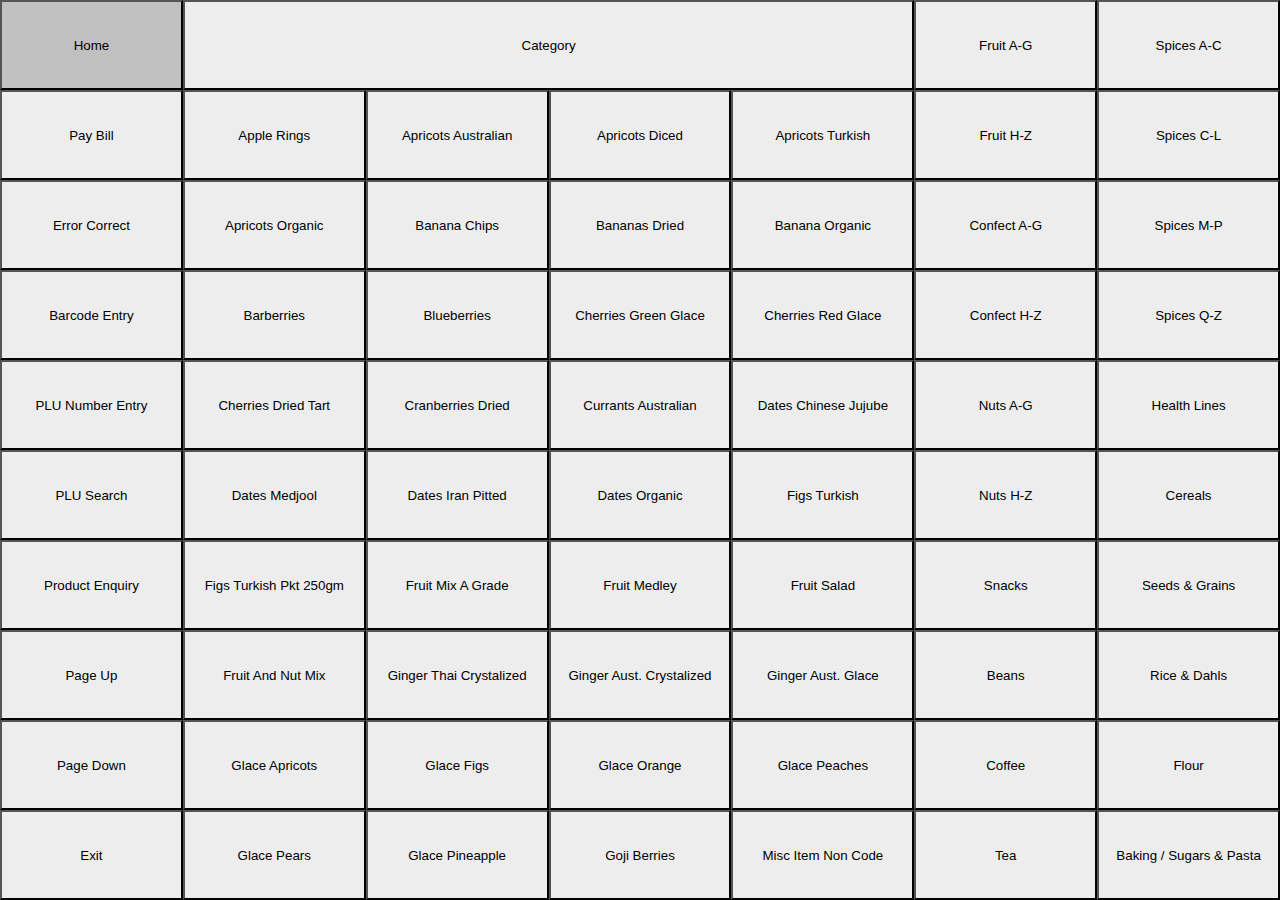
<file: index.html>
<!DOCTYPE html>
<html lang="en">
<head>
    <meta charset="UTF-8">
    <meta name="viewport" content="widdiv=device-widdiv, initial-scale=1.0">
    <title>TIL</title>
    <link rel="stylesheet" href="style.css">
</head>
<body>
    
    <div class="main-container">

        <div class="container-row container-row-first">
            <div><button>Home</button></div>
            <div><button>Category</button></div>
            <div><button>Fruit A-G</button></div>
            <div><button>Spices A-C</button></div>
        </div>

        <div class="container-row container-row-second">
            <div><button>Pay Bill</button></div>
            <div><button>Apple Rings</button></div>
            <div><button>Apricots Australian</button></div>
            <div><button>Apricots Diced</button></div>
            <div><button>Apricots Turkish</button></div>
            <div><button>Fruit H-Z</button></div>
            <div><button>Spices C-L</button></div>
        </div>

        <div class="container-row container-row-second">
            <div><button>Error Correct</button></div>
            <div><button>Apricots Organic</button></div>
            <div><button>Banana Chips</button></div>
            <div><button>Bananas Dried</button></div>
            <div><button>Banana Organic</button></div>
            <div><button>Confect A-G</button></div>
            <div><button>Spices M-P</button></div>
        </div>

        <div class="container-row container-row-second">
            <div><button>Barcode Entry</button></div>
            <div><button>Barberries</button></div>
            <div><button>Blueberries</button></div>
            <div><button>Cherries Green Glace</button></div>
            <div><button>Cherries Red Glace</button></div>
            <div><button>Confect H-Z</button></div>
            <div><button>Spices Q-Z</button></div>
        </div>

        <div class="container-row container-row-second">
            <div><button>PLU Number Entry</button></div>
            <div><button>Cherries Dried Tart</button></div>
            <div><button>Cranberries Dried</button></div>
            <div><button>Currants Australian</button></div>
            <div><button>Dates Chinese Jujube</button></div>
            <div><button>Nuts A-G</button></div>
            <div><button>Health Lines</button></div>
        </div>

        <div class="container-row container-row-second">
            <div><button>PLU Search</button></div>
            <div><button>Dates Medjool</button></div>
            <div><button>Dates Iran Pitted</button></div>
            <div><button>Dates Organic</button></div>
            <div><button>Figs Turkish</button></div>
            <div><button>Nuts H-Z</button></div>
            <div><button>Cereals</button></div>
        </div>

        <div class="container-row container-row-second">
            <div><button>Product Enquiry</button></div>
            <div><button>Figs Turkish Pkt 250gm</button></div>
            <div><button>Fruit Mix A Grade</button></div>
            <div><button>Fruit Medley</button></div>
            <div><button>Fruit Salad</button></div>
            <div><button>Snacks</button></div>
            <div><button>Seeds & Grains</button></div>
        </div>

        <div class="container-row container-row-second">
            <div><button>Page Up</button></div>
            <div><button>Fruit And Nut Mix</button></div>
            <div><button>Ginger Thai Crystalized</button></div>
            <div><button>Ginger Aust. Crystalized</button></div>
            <div><button>Ginger Aust. Glace</button></div>
            <div><button>Beans</button></div>
            <div><button>Rice & Dahls</button></div>
        </div>

        <div class="container-row container-row-second">
            <div><button>Page Down</button></div>
            <div><button>Glace Apricots</button></div>
            <div><button>Glace Figs</button></div>
            <div><button>Glace Orange</button></div>
            <div><button>Glace Peaches</button></div>
            <div><button>Coffee</button></div>
            <div><button>Flour</button></div>
        </div>

        <div class="container-row container-row-second">
            <div><button>Exit</button></div>
            <div><button>Glace Pears</button></div>
            <div><button>Glace Pineapple</button></div>
            <div><button>Goji Berries</button></div>
            <div><button>Misc Item Non Code</button></div>
            <div><button>Tea</button></div>
            <div><button>Baking / Sugars & Pasta</button></div>
        </div>

    </div>

</body>
</html>
</file>
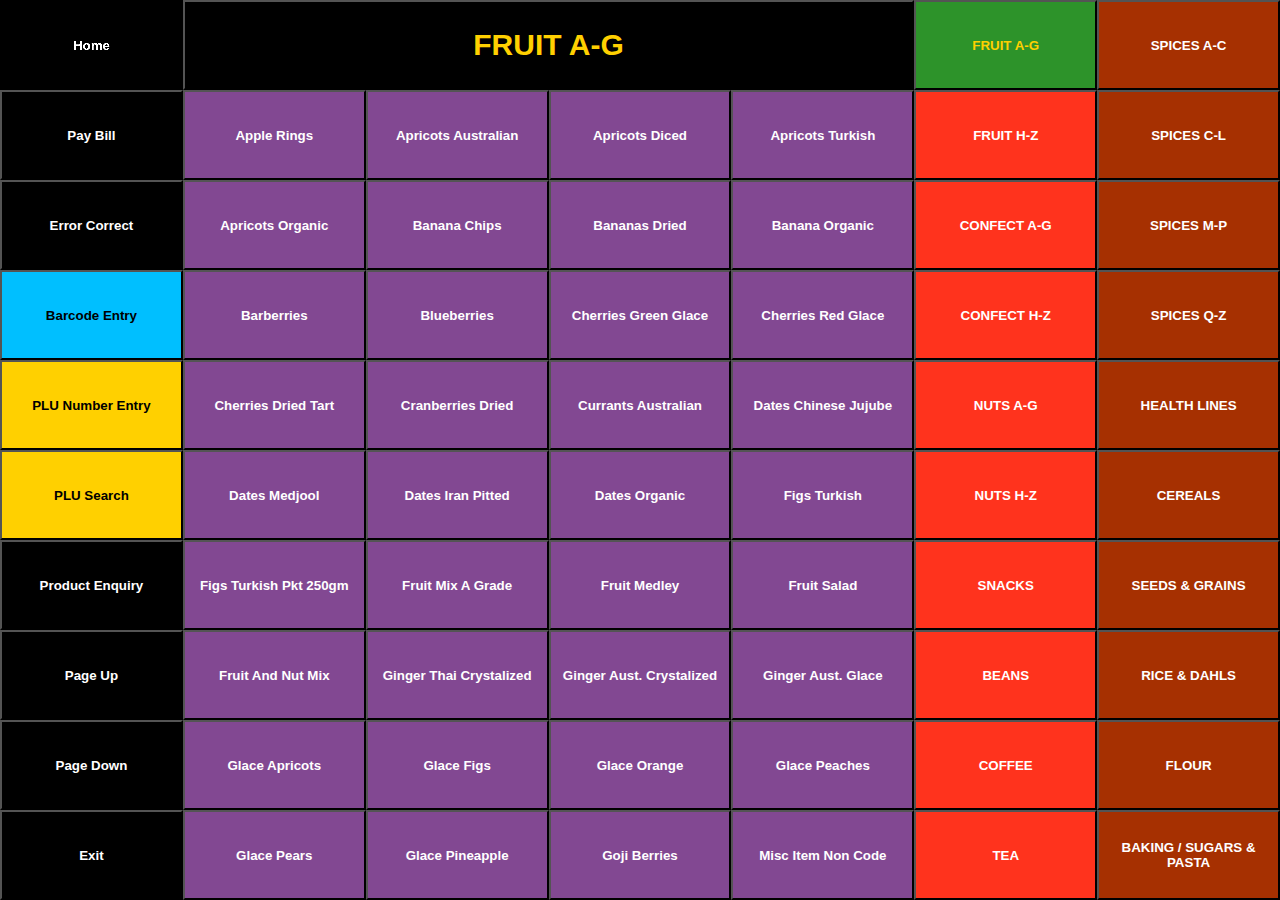
<file: page1.html>
<!DOCTYPE html>
<html lang="en">
<head>
    <meta charset="UTF-8">
    <meta name="viewport" content="width=device-width, initial-scale=1.0">
    <title>TIL</title>
    <link rel="stylesheet" href="/css/style.css">
</head>
<body>
    
    <div class="main-container">

        <div class="container-row container-row-first">
            <div><button class="menu-btn">Home</button></div>
            <div><button class="menu-btn category">Fruit A-G</button></div>
            <div><button value="page1" class="submenu-btn-row-first, active">Fruit A-G</button></div>
            <div><button value="page11" class="submenu-btn-row-second">Spices A-C</button></div>
        </div>

        <div class="container-row container-row-second">
            <div><button class="menu-btn">Pay Bill</button></div>
            <div><button>Apple Rings</button></div>
            <div><button>Apricots Australian</button></div>
            <div><button>Apricots Diced</button></div>
            <div><button>Apricots Turkish</button></div>
            <div><button value="page2" class="submenu-btn-row-first">Fruit H-Z</button></div>
            <div><button value="page12" class="submenu-btn-row-second">Spices C-L</button></div>
        </div>

        <div class="container-row container-row-second">
            <div><button class="menu-btn">Error Correct</button></div>
            <div><button>Apricots Organic</button></div>
            <div><button>Banana Chips</button></div>
            <div><button>Bananas Dried</button></div>
            <div><button>Banana Organic</button></div>
            <div><button value="page3" class="submenu-btn-row-first">Confect A-G</button></div>
            <div><button value="page13" class="submenu-btn-row-second">Spices M-P</button></div>
        </div>

        <div class="container-row container-row-second">
            <div><button class="menu-btn" id="barcode-btn">Barcode Entry</button></div>
            <div><button>Barberries</button></div>
            <div><button>Blueberries</button></div>
            <div><button>Cherries Green Glace</button></div>
            <div><button>Cherries Red Glace</button></div>
            <div><button value="page4" class="submenu-btn-row-first">Confect H-Z</button></div>
            <div><button value="page14" class="submenu-btn-row-second">Spices Q-Z</button></div>
        </div>

        <div class="container-row container-row-second">
            <div><button class="menu-btn misc-btn">PLU Number Entry</button></div>
            <div><button>Cherries Dried Tart</button></div>
            <div><button>Cranberries Dried</button></div>
            <div><button>Currants Australian</button></div>
            <div><button>Dates Chinese Jujube</button></div>
            <div><button value="page5" class="submenu-btn-row-first">Nuts A-G</button></div>
            <div><button value="page15" class="submenu-btn-row-second">Health Lines</button></div>
        </div>

        <div class="container-row container-row-second">
            <div><button class="menu-btn misc-btn">PLU Search</button></div>
            <div><button>Dates Medjool</button></div>
            <div><button>Dates Iran Pitted</button></div>
            <div><button>Dates Organic</button></div>
            <div><button>Figs Turkish</button></div>
            <div><button value="page6" class="submenu-btn-row-first">Nuts H-Z</button></div>
            <div><button value="page16" class="submenu-btn-row-second">Cereals</button></div>
        </div>

        <div class="container-row container-row-second">
            <div><button class="menu-btn">Product Enquiry</button></div>
            <div><button>Figs Turkish Pkt 250gm</button></div>
            <div><button>Fruit Mix A Grade</button></div>
            <div><button>Fruit Medley</button></div>
            <div><button>Fruit Salad</button></div>
            <div><button value="page7" class="submenu-btn-row-first">Snacks</button></div>
            <div><button value="page17" class="submenu-btn-row-second">Seeds & Grains</button></div>
        </div>

        <div class="container-row container-row-second">
            <div><button class="menu-btn">Page Up</button></div>
            <div><button>Fruit And Nut Mix</button></div>
            <div><button>Ginger Thai Crystalized</button></div>
            <div><button>Ginger Aust. Crystalized</button></div>
            <div><button>Ginger Aust. Glace</button></div>
            <div><button value="page8" class="submenu-btn-row-first">Beans</button></div>
            <div><button value="page18" class="submenu-btn-row-second">Rice & Dahls</button></div>
        </div>

        <div class="container-row container-row-second">
            <div><button class="menu-btn">Page Down</button></div>
            <div><button>Glace Apricots</button></div>
            <div><button>Glace Figs</button></div>
            <div><button>Glace Orange</button></div>
            <div><button>Glace Peaches</button></div>
            <div><button value="page9" class="submenu-btn-row-first">Coffee</button></div>
            <div><button value="page19" class="submenu-btn-row-second">Flour</button></div>
        </div>

        <div class="container-row container-row-second">
            <div><button class="menu-btn" id="exit-btn">Exit</button></div>
            <div><button>Glace Pears</button></div>
            <div><button>Glace Pineapple</button></div>
            <div><button>Goji Berries</button></div>
            <div><button>Misc Item Non Code</button></div>
            <div><button value="page10" class="submenu-btn-row-first">Tea</button></div>
            <div><button value="page20" class="submenu-btn-row-second">Baking / Sugars & Pasta</button></div>
        </div>

    </div>

    <script src="js/main.js"></script>
</body>
</html>
</file>
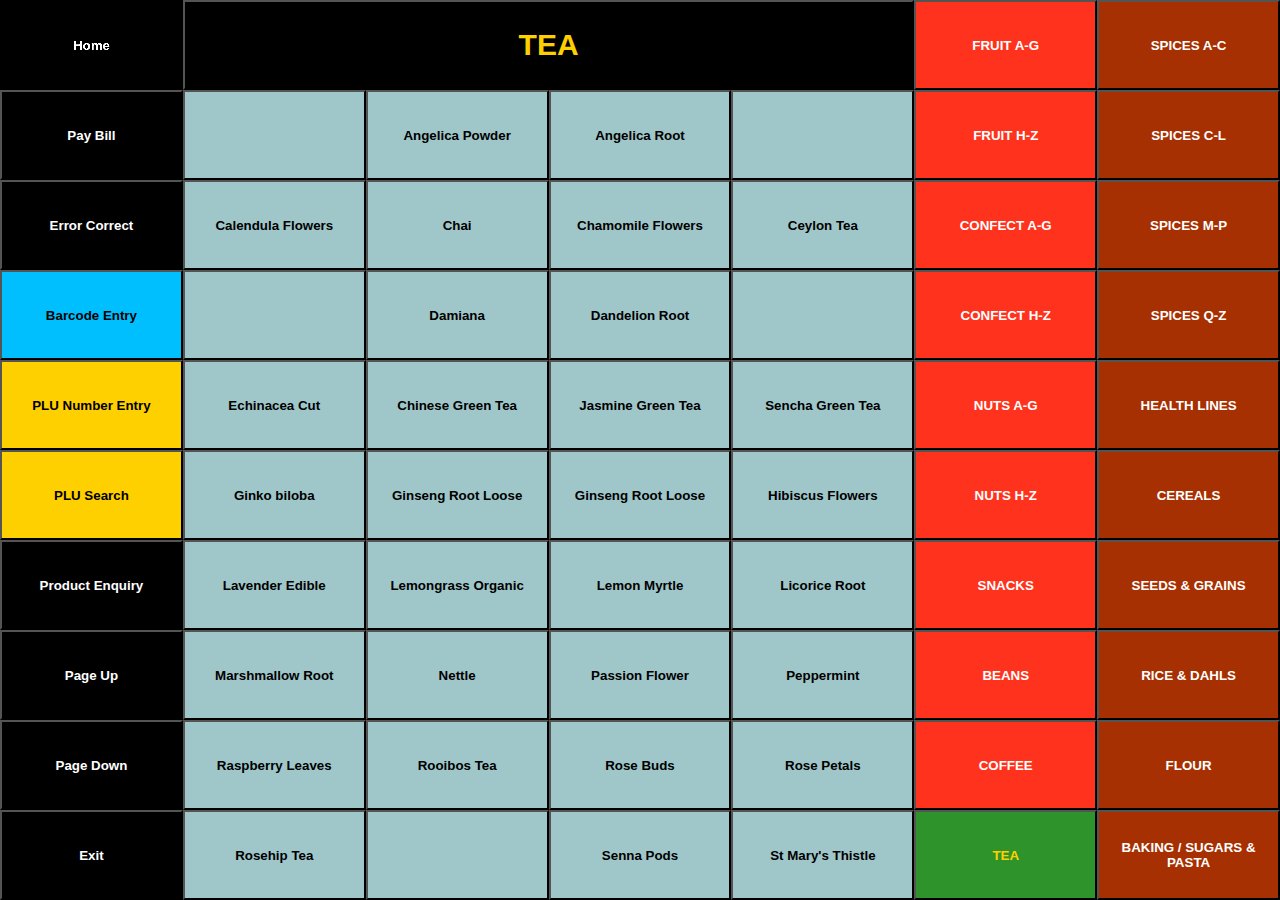
<file: page10.html>
<!DOCTYPE html>
<html lang="en">
<head>
    <meta charset="UTF-8">
    <meta name="viewport" content="width=device-width, initial-scale=1.0">
    <title>TIL</title>
    <link rel="stylesheet" href="/css/style.css">
</head>
<body>
    
    <div class="main-container">

        <div class="container-row container-row-first">
            <div><button class="menu-btn">Home</button></div>
            <div><button class="menu-btn category">Tea</button></div>
            <div><button value="page1" class="submenu-btn-row-first">Fruit A-G</button></div>
            <div><button value="page11" class="submenu-btn-row-second">Spices A-C</button></div>
        </div>

        <div class="container-row container-row-second">
            <div><button class="menu-btn">Pay Bill</button></div>
            <div><button class="item-pg-10"></button></div>
            <div><button class="item-pg-10">Angelica Powder</button></div>
            <div><button class="item-pg-10">Angelica Root</button></div>
            <div><button class="item-pg-10"></button></div>
            <div><button value="page2" class="submenu-btn-row-first">Fruit H-Z</button></div>
            <div><button value="page12" class="submenu-btn-row-second">Spices C-L</button></div>
        </div>

        <div class="container-row container-row-second">
            <div><button class="menu-btn">Error Correct</button></div>
            <div><button class="item-pg-10">Calendula Flowers</button></div>
            <div><button class="item-pg-10">Chai</button></div>
            <div><button class="item-pg-10">Chamomile Flowers</button></div>
            <div><button class="item-pg-10">Ceylon Tea</button></div>
            <div><button value="page3" class="submenu-btn-row-first">Confect A-G</button></div>
            <div><button value="page13" class="submenu-btn-row-second">Spices M-P</button></div>
        </div>

        <div class="container-row container-row-second">
            <div><button class="menu-btn" id="barcode-btn">Barcode Entry</button></div>
            <div><button class="item-pg-10"></button></div>
            <div><button class="item-pg-10">Damiana</button></div>
            <div><button class="item-pg-10">Dandelion Root</button></div>
            <div><button class="item-pg-10"></button></div>
            <div><button value="page4" class="submenu-btn-row-first">Confect H-Z</button></div>
            <div><button value="page14" class="submenu-btn-row-second">Spices Q-Z</button></div>
        </div>

        <div class="container-row container-row-second">
            <div><button class="menu-btn misc-btn">PLU Number Entry</button></div>
            <div><button class="item-pg-10">Echinacea Cut</button></div>
            <div><button class="item-pg-10">Chinese Green Tea</button></div>
            <div><button class="item-pg-10">Jasmine Green Tea</button></div>
            <div><button class="item-pg-10">Sencha Green Tea</button></div>
            <div><button value="page5" class="submenu-btn-row-first">Nuts A-G</button></div>
            <div><button value="page15" class="submenu-btn-row-second">Health Lines</button></div>
        </div>

        <div class="container-row container-row-second">
            <div><button class="menu-btn misc-btn">PLU Search</button></div>
            <div><button class="item-pg-10">Ginko biloba</button></div>
            <div><button class="item-pg-10">Ginseng Root Loose</button></div>
            <div><button class="item-pg-10">Ginseng Root Loose</button></div>
            <div><button class="item-pg-10">Hibiscus Flowers</button></div>
            <div><button value="page6" class="submenu-btn-row-first">Nuts H-Z</button></div>
            <div><button value="page16" class="submenu-btn-row-second">Cereals</button></div>
        </div>

        <div class="container-row container-row-second">
            <div><button class="menu-btn">Product Enquiry</button></div>
            <div><button class="item-pg-10">Lavender Edible</button></div>
            <div><button class="item-pg-10">Lemongrass Organic</button></div>
            <div><button class="item-pg-10">Lemon Myrtle</button></div>
            <div><button class="item-pg-10">Licorice Root</button></div>
            <div><button value="page7" class="submenu-btn-row-first">Snacks</button></div>
            <div><button value="page17" class="submenu-btn-row-second">Seeds & Grains</button></div>
        </div>

        <div class="container-row container-row-second">
            <div><button class="menu-btn">Page Up</button></div>
            <div><button class="item-pg-10">Marshmallow Root</button></div>
            <div><button class="item-pg-10">Nettle</button></div>
            <div><button class="item-pg-10">Passion Flower</button></div>
            <div><button class="item-pg-10">Peppermint</button></div>
            <div><button value="page8" class="submenu-btn-row-first">Beans</button></div>
            <div><button value="page18" class="submenu-btn-row-second">Rice & Dahls</button></div>
        </div>

        <div class="container-row container-row-second">
            <div><button class="menu-btn">Page Down</button></div>
            <div><button class="item-pg-10">Raspberry Leaves</button></div>
            <div><button class="item-pg-10">Rooibos Tea</button></div>
            <div><button class="item-pg-10">Rose Buds</button></div>
            <div><button class="item-pg-10">Rose Petals</button></div>
            <div><button value="page9" class="submenu-btn-row-first">Coffee</button></div>
            <div><button value="page19" class="submenu-btn-row-second">Flour</button></div>
        </div>

        <div class="container-row container-row-second">
            <div><button class="menu-btn" id="exit-btn">Exit</button></div>
            <div><button class="item-pg-10">Rosehip Tea</button></div>
            <div><button class="item-pg-10">&nbsp;</button></div>
            <div><button class="item-pg-10">Senna Pods</button></div>
            <div><button class="item-pg-10">St Mary's Thistle</button></div>
            <div><button value="page10" class="submenu-btn-row-first active">Tea</button></div>
            <div><button value="page20" class="submenu-btn-row-second">Baking / Sugars & Pasta</button></div>
        </div>

    </div>

    <script src="js/main.js"></script>
</body>
</html>
</file>
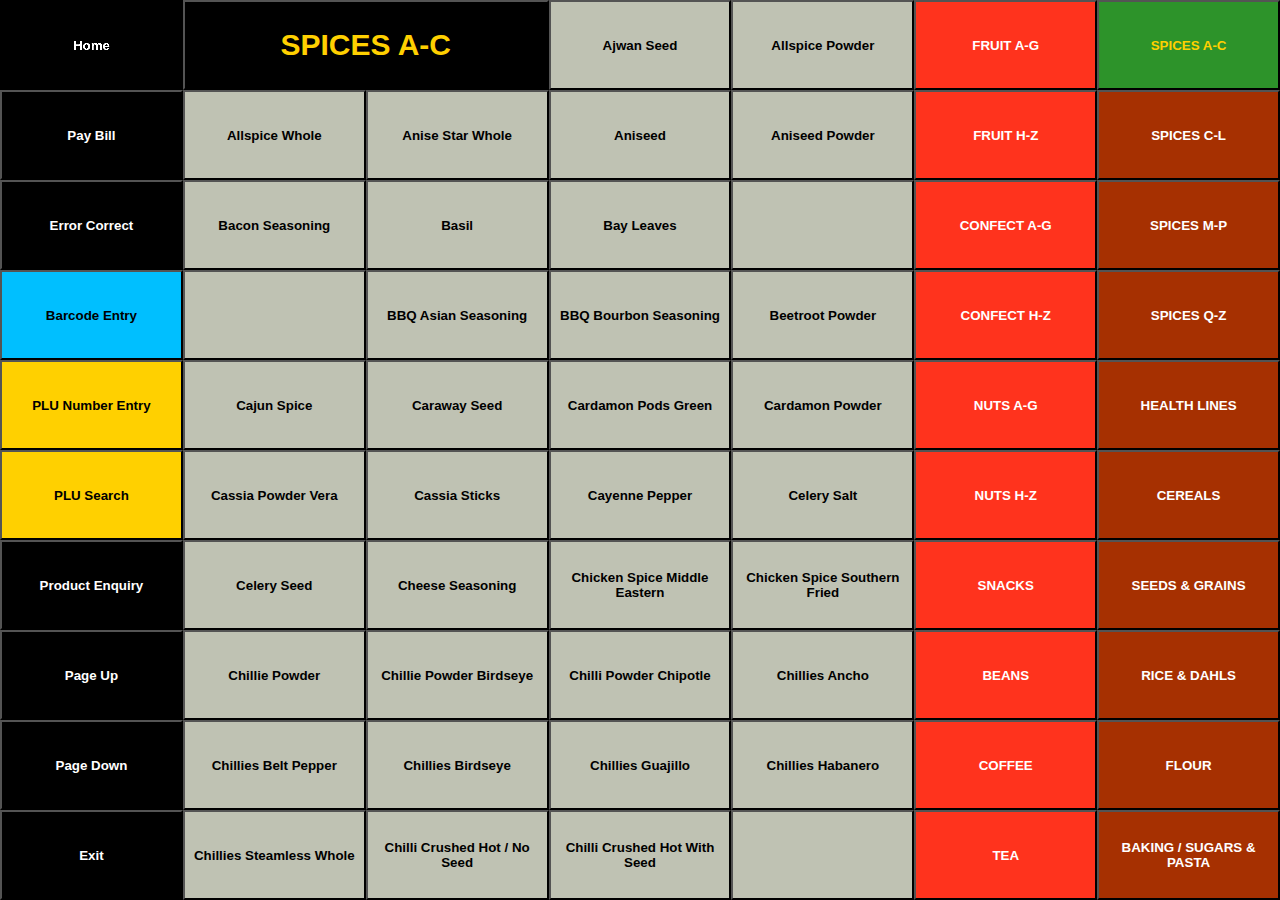
<file: page11.html>
<!DOCTYPE html>
<html lang="en">
<head>
    <meta charset="UTF-8">
    <meta name="viewport" content="width=device-width, initial-scale=1.0">
    <title>TIL</title>
    <link rel="stylesheet" href="/css/style.css">
</head>
<body>
    
    <div class="main-container">

        <div class="container-row container-row-first container-row-page2">
            <div><button class="menu-btn">Home</button></div>
            <div><button class="menu-btn category">Spices A-C</button></div>
            <div><button class="item-pg-11">Ajwan Seed</button></div>
            <div><button class="item-pg-11">Allspice Powder</button></div>
            <div><button value="page1" class="submenu-btn-row-first">Fruit A-G</button></div>
            <div><button value="page11" class="submenu-btn-row-second active">Spices A-C</button></div>
        </div>

        <div class="container-row container-row-second">
            <div><button class="menu-btn">Pay Bill</button></div>
            <div><button class="item-pg-11">Allspice Whole</button></div>
            <div><button class="item-pg-11">Anise Star Whole</button></div>
            <div><button class="item-pg-11">Aniseed</button></div>
            <div><button class="item-pg-11">Aniseed Powder</button></div>
            <div><button value="page2" class="submenu-btn-row-first">Fruit H-Z</button></div>
            <div><button value="page12" class="submenu-btn-row-second">Spices C-L</button></div>
        </div>

        <div class="container-row container-row-second">
            <div><button class="menu-btn">Error Correct</button></div>
            <div><button class="item-pg-11">Bacon Seasoning</button></div>
            <div><button class="item-pg-11">Basil</button></div>
            <div><button class="item-pg-11">Bay Leaves</button></div>
            <div><button class="item-pg-11"></button></div>
            <div><button value="page3" class="submenu-btn-row-first">Confect A-G</button></div>
            <div><button value="page13" class="submenu-btn-row-second">Spices M-P</button></div>
        </div>

        <div class="container-row container-row-second">
            <div><button class="menu-btn" id="barcode-btn">Barcode Entry</button></div>
            <div><button class="item-pg-11"></button></div>
            <div><button class="item-pg-11">BBQ Asian Seasoning</button></div>
            <div><button class="item-pg-11">BBQ Bourbon Seasoning</button></div>
            <div><button class="item-pg-11">Beetroot Powder</button></div>
            <div><button value="page4" class="submenu-btn-row-first">Confect H-Z</button></div>
            <div><button value="page14" class="submenu-btn-row-second">Spices Q-Z</button></div>
        </div>

        <div class="container-row container-row-second">
            <div><button class="menu-btn misc-btn">PLU Number Entry</button></div>
            <div><button class="item-pg-11">Cajun Spice</button></div>
            <div><button class="item-pg-11">Caraway Seed</button></div>
            <div><button class="item-pg-11">Cardamon Pods Green</button></div>
            <div><button class="item-pg-11">Cardamon Powder</button></div>
            <div><button value="page5" class="submenu-btn-row-first">Nuts A-G</button></div>
            <div><button value="page15" class="submenu-btn-row-second">Health Lines</button></div>
        </div>

        <div class="container-row container-row-second">
            <div><button class="menu-btn misc-btn">PLU Search</button></div>
            <div><button class="item-pg-11">Cassia Powder Vera</button></div>
            <div><button class="item-pg-11">Cassia Sticks</button></div>
            <div><button class="item-pg-11">Cayenne Pepper</button></div>
            <div><button class="item-pg-11">Celery Salt</button></div>
            <div><button value="page6" class="submenu-btn-row-first">Nuts H-Z</button></div>
            <div><button value="page16" class="submenu-btn-row-second">Cereals</button></div>
        </div>

        <div class="container-row container-row-second">
            <div><button class="menu-btn">Product Enquiry</button></div>
            <div><button class="item-pg-11">Celery Seed</button></div>
            <div><button class="item-pg-11">Cheese Seasoning</button></div>
            <div><button class="item-pg-11">Chicken Spice Middle Eastern</button></div>
            <div><button class="item-pg-11">Chicken Spice Southern Fried</button></div>
            <div><button value="page7" class="submenu-btn-row-first">Snacks</button></div>
            <div><button value="page17" class="submenu-btn-row-second">Seeds & Grains</button></div>
        </div>

        <div class="container-row container-row-second">
            <div><button class="menu-btn">Page Up</button></div>
            <div><button class="item-pg-11">Chillie Powder</button></div>
            <div><button class="item-pg-11">Chillie Powder Birdseye</button></div>
            <div><button class="item-pg-11">Chilli Powder Chipotle</button></div>
            <div><button class="item-pg-11">Chillies Ancho</button></div>
            <div><button value="page8" class="submenu-btn-row-first">Beans</button></div>
            <div><button value="page18" class="submenu-btn-row-second">Rice & Dahls</button></div>
        </div>

        <div class="container-row container-row-second">
            <div><button class="menu-btn">Page Down</button></div>
            <div><button class="item-pg-11">Chillies Belt Pepper</button></div>
            <div><button class="item-pg-11">Chillies Birdseye</button></div>
            <div><button class="item-pg-11">Chillies Guajillo</button></div>
            <div><button class="item-pg-11">Chillies Habanero</button></div>
            <div><button value="page9" class="submenu-btn-row-first">Coffee</button></div>
            <div><button value="page19" class="submenu-btn-row-second">Flour</button></div>
        </div>

        <div class="container-row container-row-second">
            <div><button class="menu-btn" id="exit-btn">Exit</button></div>
            <div><button class="item-pg-11">Chillies Steamless Whole</button></div>
            <div><button class="item-pg-11">Chilli Crushed Hot / No Seed</button></div>
            <div><button class="item-pg-11">Chilli Crushed Hot With Seed</button></div>
            <div><button class="item-pg-11">&nbsp;</button></div>
            <div><button value="page10" class="submenu-btn-row-first">Tea</button></div>
            <div><button value="page20" class="submenu-btn-row-second">Baking / Sugars & Pasta</button></div>
        </div>

    </div>

    <script src="js/main.js"></script>
</body>
</html>
</file>
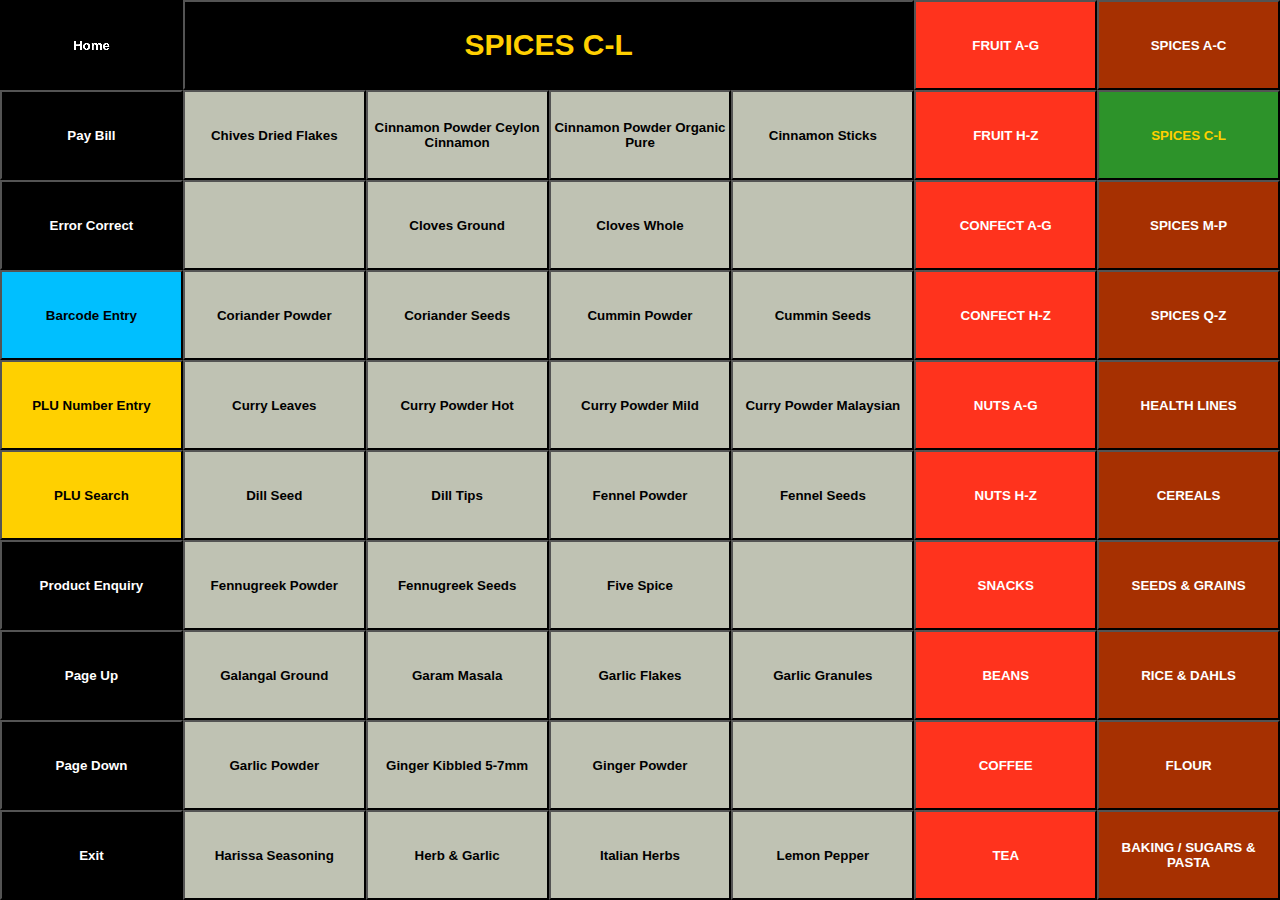
<file: page12.html>
<!DOCTYPE html>
<html lang="en">
<head>
    <meta charset="UTF-8">
    <meta name="viewport" content="width=device-width, initial-scale=1.0">
    <title>TIL</title>
    <link rel="stylesheet" href="/css/style.css">
</head>
<body>
    
    <div class="main-container">

        <div class="container-row container-row-first">
            <div><button class="menu-btn">Home</button></div>
            <div><button class="menu-btn category">Spices C-L</button></div>
            <div><button value="page1" class="submenu-btn-row-first">Fruit A-G</button></div>
            <div><button value="page11" class="submenu-btn-row-second">Spices A-C</button></div>
        </div>

        <div class="container-row container-row-second">
            <div><button class="menu-btn">Pay Bill</button></div>
            <div><button class="item-pg-11">Chives Dried Flakes</button></div>
            <div><button class="item-pg-11">Cinnamon Powder Ceylon Cinnamon</button></div>
            <div><button class="item-pg-11">Cinnamon Powder Organic Pure</button></div>
            <div><button class="item-pg-11">Cinnamon Sticks</button></div>
            <div><button value="page2" class="submenu-btn-row-first">Fruit H-Z</button></div>
            <div><button value="page12" class="submenu-btn-row-second active">Spices C-L</button></div>
        </div>

        <div class="container-row container-row-second">
            <div><button class="menu-btn">Error Correct</button></div>
            <div><button class="item-pg-11"></button></div>
            <div><button class="item-pg-11">Cloves Ground</button></div>
            <div><button class="item-pg-11">Cloves Whole</button></div>
            <div><button class="item-pg-11"></button></div>
            <div><button value="page3" class="submenu-btn-row-first">Confect A-G</button></div>
            <div><button value="page13" class="submenu-btn-row-second">Spices M-P</button></div>
        </div>

        <div class="container-row container-row-second">
            <div><button class="menu-btn" id="barcode-btn">Barcode Entry</button></div>
            <div><button class="item-pg-11">Coriander Powder</button></div>
            <div><button class="item-pg-11">Coriander Seeds</button></div>
            <div><button class="item-pg-11">Cummin Powder</button></div>
            <div><button class="item-pg-11">Cummin Seeds</button></div>
            <div><button value="page4" class="submenu-btn-row-first">Confect H-Z</button></div>
            <div><button value="page14" class="submenu-btn-row-second">Spices Q-Z</button></div>
        </div>

        <div class="container-row container-row-second">
            <div><button class="menu-btn misc-btn">PLU Number Entry</button></div>
            <div><button class="item-pg-11">Curry Leaves</button></div>
            <div><button class="item-pg-11">Curry Powder Hot</button></div>
            <div><button class="item-pg-11">Curry Powder Mild</button></div>
            <div><button class="item-pg-11">Curry Powder Malaysian</button></div>
            <div><button value="page5" class="submenu-btn-row-first">Nuts A-G</button></div>
            <div><button value="page15" class="submenu-btn-row-second">Health Lines</button></div>
        </div>

        <div class="container-row container-row-second">
            <div><button class="menu-btn misc-btn">PLU Search</button></div>
            <div><button class="item-pg-11">Dill Seed</button></div>
            <div><button class="item-pg-11">Dill Tips</button></div>
            <div><button class="item-pg-11">Fennel Powder</button></div>
            <div><button class="item-pg-11">Fennel Seeds</button></div>
            <div><button value="page6" class="submenu-btn-row-first">Nuts H-Z</button></div>
            <div><button value="page16" class="submenu-btn-row-second">Cereals</button></div>
        </div>

        <div class="container-row container-row-second">
            <div><button class="menu-btn">Product Enquiry</button></div>
            <div><button class="item-pg-11">Fennugreek Powder</button></div>
            <div><button class="item-pg-11">Fennugreek Seeds</button></div>
            <div><button class="item-pg-11">Five Spice</button></div>
            <div><button class="item-pg-11"></button></div>
            <div><button value="page7" class="submenu-btn-row-first">Snacks</button></div>
            <div><button value="page17" class="submenu-btn-row-second">Seeds & Grains</button></div>
        </div>

        <div class="container-row container-row-second">
            <div><button class="menu-btn">Page Up</button></div>
            <div><button class="item-pg-11">Galangal Ground</button></div>
            <div><button class="item-pg-11">Garam Masala</button></div>
            <div><button class="item-pg-11">Garlic Flakes</button></div>
            <div><button class="item-pg-11">Garlic Granules</button></div>
            <div><button value="page8" class="submenu-btn-row-first">Beans</button></div>
            <div><button value="page18" class="submenu-btn-row-second">Rice & Dahls</button></div>
        </div>

        <div class="container-row container-row-second">
            <div><button class="menu-btn">Page Down</button></div>
            <div><button class="item-pg-11">Garlic Powder</button></div>
            <div><button class="item-pg-11">Ginger Kibbled 5-7mm</button></div>
            <div><button class="item-pg-11">Ginger Powder</button></div>
            <div><button class="item-pg-11"></button></div>
            <div><button value="page9" class="submenu-btn-row-first">Coffee</button></div>
            <div><button value="page19" class="submenu-btn-row-second">Flour</button></div>
        </div>

        <div class="container-row container-row-second">
            <div><button class="menu-btn" id="exit-btn">Exit</button></div>
            <div><button class="item-pg-11">Harissa Seasoning</button></div>
            <div><button class="item-pg-11">Herb & Garlic</button></div>
            <div><button class="item-pg-11">Italian Herbs</button></div>
            <div><button class="item-pg-11">Lemon Pepper</button></div>
            <div><button value="page10" class="submenu-btn-row-first">Tea</button></div>
            <div><button value="page20" class="submenu-btn-row-second">Baking / Sugars & Pasta</button></div>
        </div>

    </div>

    <script src="js/main.js"></script>
</body>
</html>
</file>
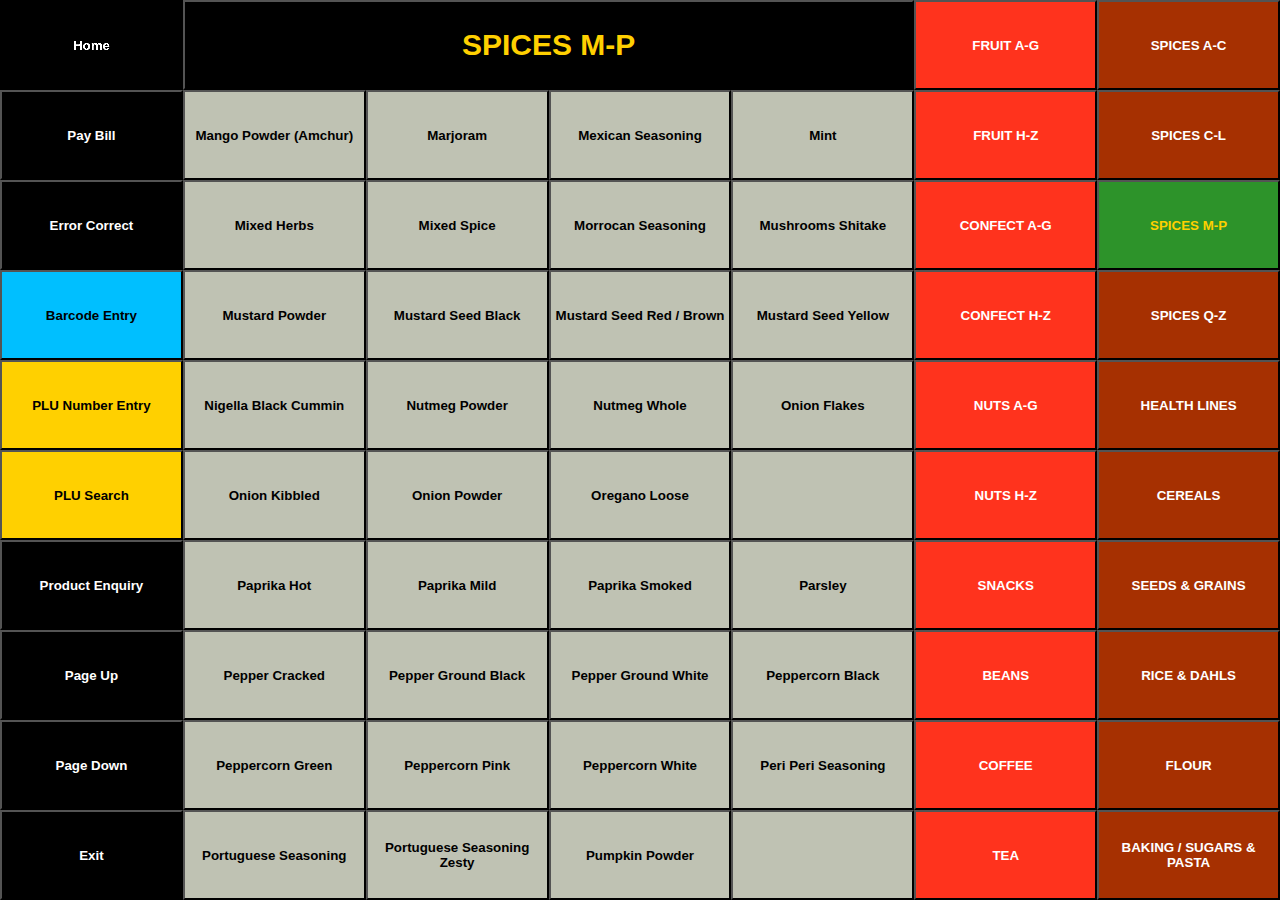
<file: page13.html>
<!DOCTYPE html>
<html lang="en">
<head>
    <meta charset="UTF-8">
    <meta name="viewport" content="width=device-width, initial-scale=1.0">
    <title>TIL</title>
    <link rel="stylesheet" href="/css/style.css">
</head>
<body>
    
    <div class="main-container">

        <div class="container-row container-row-first">
            <div><button class="menu-btn">Home</button></div>
            <div><button class="menu-btn category">Spices M-P</button></div>
            <div><button value="page1" class="submenu-btn-row-first">Fruit A-G</button></div>
            <div><button value="page11" class="submenu-btn-row-second">Spices A-C</button></div>
        </div>

        <div class="container-row container-row-second">
            <div><button class="menu-btn">Pay Bill</button></div>
            <div><button class="item-pg-11">Mango Powder (Amchur)</button></div>
            <div><button class="item-pg-11">Marjoram</button></div>
            <div><button class="item-pg-11">Mexican Seasoning</button></div>
            <div><button class="item-pg-11">Mint</button></div>
            <div><button value="page2" class="submenu-btn-row-first">Fruit H-Z</button></div>
            <div><button value="page12" class="submenu-btn-row-second">Spices C-L</button></div>
        </div>

        <div class="container-row container-row-second">
            <div><button class="menu-btn">Error Correct</button></div>
            <div><button class="item-pg-11">Mixed Herbs</button></div>
            <div><button class="item-pg-11">Mixed Spice</button></div>
            <div><button class="item-pg-11">Morrocan Seasoning</button></div>
            <div><button class="item-pg-11">Mushrooms Shitake</button></div>
            <div><button value="page3" class="submenu-btn-row-first">Confect A-G</button></div>
            <div><button value="page13" class="submenu-btn-row-second active">Spices M-P</button></div>
        </div>

        <div class="container-row container-row-second">
            <div><button class="menu-btn" id="barcode-btn">Barcode Entry</button></div>
            <div><button class="item-pg-11">Mustard Powder</button></div>
            <div><button class="item-pg-11">Mustard Seed Black</button></div>
            <div><button class="item-pg-11">Mustard Seed Red / Brown</button></div>
            <div><button class="item-pg-11">Mustard Seed Yellow</button></div>
            <div><button value="page4" class="submenu-btn-row-first">Confect H-Z</button></div>
            <div><button value="page14" class="submenu-btn-row-second">Spices Q-Z</button></div>
        </div>

        <div class="container-row container-row-second">
            <div><button class="menu-btn misc-btn">PLU Number Entry</button></div>
            <div><button class="item-pg-11">Nigella Black Cummin</button></div>
            <div><button class="item-pg-11">Nutmeg Powder</button></div>
            <div><button class="item-pg-11">Nutmeg Whole</button></div>
            <div><button class="item-pg-11">Onion Flakes</button></div>
            <div><button value="page5" class="submenu-btn-row-first">Nuts A-G</button></div>
            <div><button value="page15" class="submenu-btn-row-second">Health Lines</button></div>
        </div>

        <div class="container-row container-row-second">
            <div><button class="menu-btn misc-btn">PLU Search</button></div>
            <div><button class="item-pg-11">Onion Kibbled</button></div>
            <div><button class="item-pg-11">Onion Powder</button></div>
            <div><button class="item-pg-11">Oregano Loose</button></div>
            <div><button class="item-pg-11"></button></div>
            <div><button value="page6" class="submenu-btn-row-first">Nuts H-Z</button></div>
            <div><button value="page16" class="submenu-btn-row-second">Cereals</button></div>
        </div>

        <div class="container-row container-row-second">
            <div><button class="menu-btn">Product Enquiry</button></div>
            <div><button class="item-pg-11">Paprika Hot</button></div>
            <div><button class="item-pg-11">Paprika Mild</button></div>
            <div><button class="item-pg-11">Paprika Smoked</button></div>
            <div><button class="item-pg-11">Parsley</button></div>
            <div><button value="page7" class="submenu-btn-row-first">Snacks</button></div>
            <div><button value="page17" class="submenu-btn-row-second">Seeds & Grains</button></div>
        </div>

        <div class="container-row container-row-second">
            <div><button class="menu-btn">Page Up</button></div>
            <div><button class="item-pg-11">Pepper Cracked</button></div>
            <div><button class="item-pg-11">Pepper Ground Black</button></div>
            <div><button class="item-pg-11">Pepper Ground White</button></div>
            <div><button class="item-pg-11">Peppercorn Black</button></div>
            <div><button value="page8" class="submenu-btn-row-first">Beans</button></div>
            <div><button value="page18" class="submenu-btn-row-second">Rice & Dahls</button></div>
        </div>

        <div class="container-row container-row-second">
            <div><button class="menu-btn">Page Down</button></div>
            <div><button class="item-pg-11">Peppercorn Green</button></div>
            <div><button class="item-pg-11">Peppercorn Pink</button></div>
            <div><button class="item-pg-11">Peppercorn White</button></div>
            <div><button class="item-pg-11">Peri Peri Seasoning</button></div>
            <div><button value="page9" class="submenu-btn-row-first">Coffee</button></div>
            <div><button value="page19" class="submenu-btn-row-second">Flour</button></div>
        </div>

        <div class="container-row container-row-second">
            <div><button class="menu-btn" id="exit-btn">Exit</button></div>
            <div><button class="item-pg-11">Portuguese Seasoning</button></div>
            <div><button class="item-pg-11">Portuguese Seasoning Zesty</button></div>
            <div><button class="item-pg-11">Pumpkin Powder</button></div>
            <div><button class="item-pg-11">&nbsp;</button></div>
            <div><button value="page10" class="submenu-btn-row-first">Tea</button></div>
            <div><button value="page20" class="submenu-btn-row-second">Baking / Sugars & Pasta</button></div>
        </div>

    </div>

    <script src="js/main.js"></script>
</body>
</html>
</file>
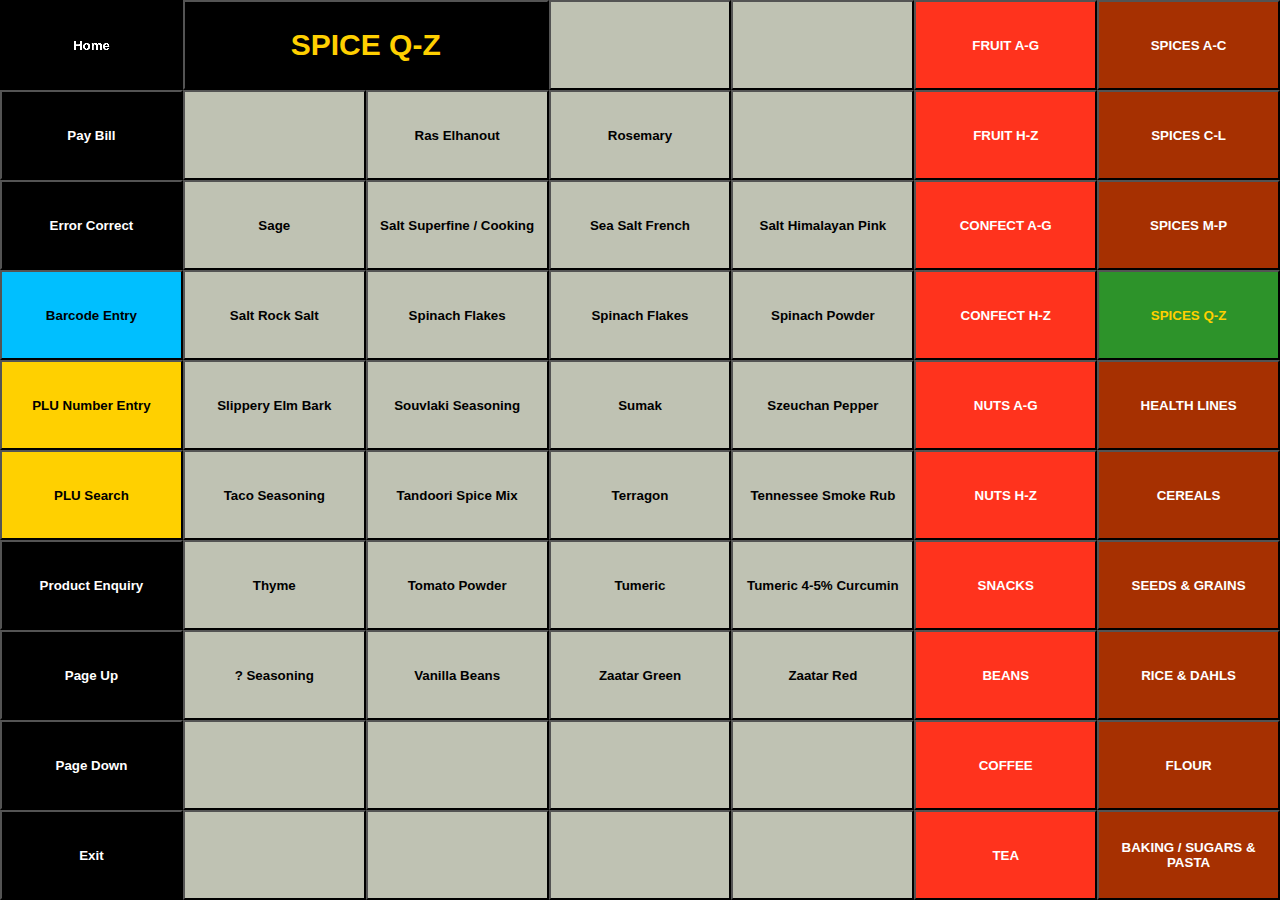
<file: page14.html>
<!DOCTYPE html>
<html lang="en">
<head>
    <meta charset="UTF-8">
    <meta name="viewport" content="width=device-width, initial-scale=1.0">
    <title>TIL</title>
    <link rel="stylesheet" href="/css/style.css">
</head>
<body>
    
    <div class="main-container">

        <div class="container-row container-row-first container-row-page2">
            <div><button class="menu-btn">Home</button></div>
            <div><button class="menu-btn category">Spice Q-Z</button></div>
            <div><button class="item-pg-11"></button></div>
            <div><button class="item-pg-11"></button></div>
            <div><button value="page1" class="submenu-btn-row-first">Fruit A-G</button></div>
            <div><button value="page11" class="submenu-btn-row-second">Spices A-C</button></div>
        </div>

        <div class="container-row container-row-second">
            <div><button class="menu-btn">Pay Bill</button></div>
            <div><button class="item-pg-11"></button></div>
            <div><button class="item-pg-11">Ras Elhanout</button></div>
            <div><button class="item-pg-11">Rosemary</button></div>
            <div><button class="item-pg-11"></button></div>
            <div><button value="page2" class="submenu-btn-row-first">Fruit H-Z</button></div>
            <div><button value="page12" class="submenu-btn-row-second">Spices C-L</button></div>
        </div>

        <div class="container-row container-row-second">
            <div><button class="menu-btn">Error Correct</button></div>
            <div><button class="item-pg-11">Sage</button></div>
            <div><button class="item-pg-11">Salt Superfine / Cooking</button></div>
            <div><button class="item-pg-11">Sea Salt French</button></div>
            <div><button class="item-pg-11">Salt Himalayan Pink</button></div>
            <div><button value="page3" class="submenu-btn-row-first">Confect A-G</button></div>
            <div><button value="page13" class="submenu-btn-row-second">Spices M-P</button></div>
        </div>

        <div class="container-row container-row-second">
            <div><button class="menu-btn" id="barcode-btn">Barcode Entry</button></div>
            <div><button class="item-pg-11">Salt Rock Salt</button></div>
            <div><button class="item-pg-11">Spinach Flakes</button></div>
            <div><button class="item-pg-11">Spinach Flakes</button></div>
            <div><button class="item-pg-11">Spinach Powder</button></div>
            <div><button value="page4" class="submenu-btn-row-first">Confect H-Z</button></div>
            <div><button value="page14" class="submenu-btn-row-second active">Spices Q-Z</button></div>
        </div>

        <div class="container-row container-row-second">
            <div><button class="menu-btn misc-btn">PLU Number Entry</button></div>
            <div><button class="item-pg-11">Slippery Elm Bark</button></div>
            <div><button class="item-pg-11">Souvlaki Seasoning</button></div>
            <div><button class="item-pg-11">Sumak</button></div>
            <div><button class="item-pg-11">Szeuchan Pepper</button></div>
            <div><button value="page5" class="submenu-btn-row-first">Nuts A-G</button></div>
            <div><button value="page15" class="submenu-btn-row-second">Health Lines</button></div>
        </div>

        <div class="container-row container-row-second">
            <div><button class="menu-btn misc-btn">PLU Search</button></div>
            <div><button class="item-pg-11">Taco Seasoning</button></div>
            <div><button class="item-pg-11">Tandoori Spice Mix</button></div>
            <div><button class="item-pg-11">Terragon</button></div>
            <div><button class="item-pg-11">Tennessee Smoke Rub</button></div>
            <div><button value="page6" class="submenu-btn-row-first">Nuts H-Z</button></div>
            <div><button value="page16" class="submenu-btn-row-second">Cereals</button></div>
        </div>

        <div class="container-row container-row-second">
            <div><button class="menu-btn">Product Enquiry</button></div>
            <div><button class="item-pg-11">Thyme</button></div>
            <div><button class="item-pg-11">Tomato Powder</button></div>
            <div><button class="item-pg-11">Tumeric</button></div>
            <div><button class="item-pg-11">Tumeric 4-5% Curcumin</button></div>
            <div><button value="page7" class="submenu-btn-row-first">Snacks</button></div>
            <div><button value="page17" class="submenu-btn-row-second">Seeds & Grains</button></div>
        </div>

        <div class="container-row container-row-second">
            <div><button class="menu-btn">Page Up</button></div>
            <div><button class="item-pg-11">? Seasoning</button></div>
            <div><button class="item-pg-11">Vanilla Beans</button></div>
            <div><button class="item-pg-11">Zaatar Green</button></div>
            <div><button class="item-pg-11">Zaatar Red</button></div>
            <div><button value="page8" class="submenu-btn-row-first">Beans</button></div>
            <div><button value="page18" class="submenu-btn-row-second">Rice & Dahls</button></div>
        </div>

        <div class="container-row container-row-second">
            <div><button class="menu-btn">Page Down</button></div>
            <div><button class="item-pg-11"></button></div>
            <div><button class="item-pg-11"></button></div>
            <div><button class="item-pg-11"></button></div>
            <div><button class="item-pg-11"></button></div>
            <div><button value="page9" class="submenu-btn-row-first">Coffee</button></div>
            <div><button value="page19" class="submenu-btn-row-second">Flour</button></div>
        </div>

        <div class="container-row container-row-second">
            <div><button class="menu-btn" id="exit-btn">Exit</button></div>
            <div><button class="item-pg-11">&nbsp;</button></div>
            <div><button class="item-pg-11">&nbsp;</button></div>
            <div><button class="item-pg-11">&nbsp;</button></div>
            <div><button class="item-pg-11">&nbsp;</button></div>
            <div><button value="page10" class="submenu-btn-row-first">Tea</button></div>
            <div><button value="page20" class="submenu-btn-row-second">Baking / Sugars & Pasta</button></div>
        </div>

    </div>

    <script src="js/main.js"></script>
</body>
</html>
</file>
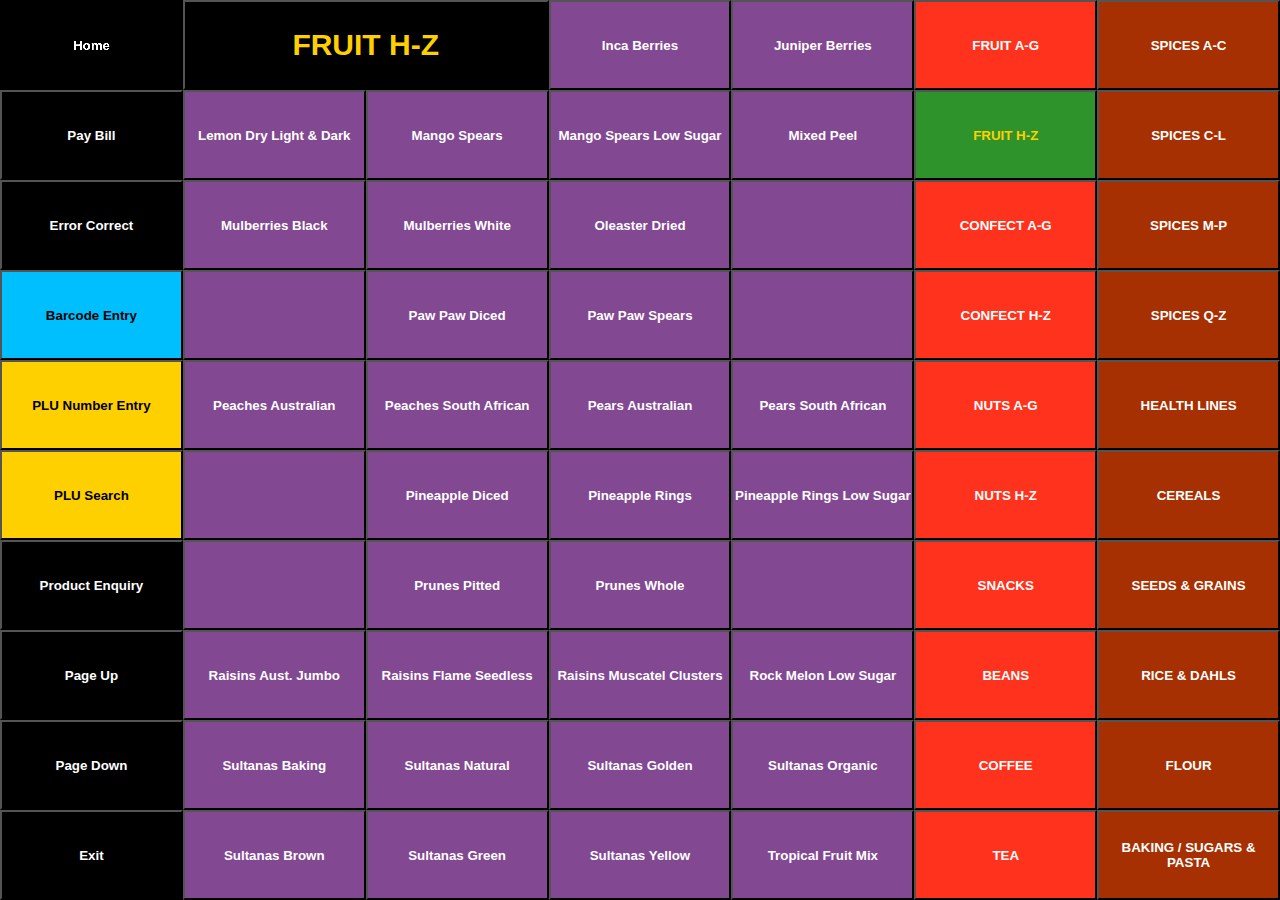
<file: page2.html>
<!DOCTYPE html>
<html lang="en">
<head>
    <meta charset="UTF-8">
    <meta name="viewport" content="width=device-width, initial-scale=1.0">
    <title>TIL</title>
    <link rel="stylesheet" href="/css/style.css">
</head>
<body>
    
    <div class="main-container">

        <div class="container-row container-row-first container-row-page2">
            <div><button class="menu-btn">Home</button></div>
            <div><button class="menu-btn category">Fruit H-Z</button></div>
            <div><button>Inca Berries</button></div>
            <div><button>Juniper Berries</button></div>
            <div><button value="page1" class="submenu-btn-row-first">Fruit A-G</button></div>
            <div><button value="page11" class="submenu-btn-row-second">Spices A-C</button></div>
        </div>

        <div class="container-row container-row-second">
            <div><button class="menu-btn">Pay Bill</button></div>
            <div><button>Lemon Dry Light & Dark</button></div>
            <div><button>Mango Spears</button></div>
            <div><button>Mango Spears Low Sugar</button></div>
            <div><button>Mixed Peel</button></div>
            <div><button value="page2" class="submenu-btn-row-first active">Fruit H-Z</button></div>
            <div><button value="page12" class="submenu-btn-row-second">Spices C-L</button></div>
        </div>

        <div class="container-row container-row-second">
            <div><button class="menu-btn">Error Correct</button></div>
            <div><button>Mulberries Black</button></div>
            <div><button>Mulberries White</button></div>
            <div><button>Oleaster Dried</button></div>
            <div><button></button></div>
            <div><button value="page3" class="submenu-btn-row-first">Confect A-G</button></div>
            <div><button value="page13" class="submenu-btn-row-second">Spices M-P</button></div>
        </div>

        <div class="container-row container-row-second">
            <div><button class="menu-btn" id="barcode-btn">Barcode Entry</button></div>
            <div><button></button></div>
            <div><button>Paw Paw Diced</button></div>
            <div><button>Paw Paw Spears</button></div>
            <div><button></button></div>
            <div><button value="page4" class="submenu-btn-row-first">Confect H-Z</button></div>
            <div><button value="page14" class="submenu-btn-row-second">Spices Q-Z</button></div>
        </div>

        <div class="container-row container-row-second">
            <div><button class="menu-btn misc-btn">PLU Number Entry</button></div>
            <div><button>Peaches Australian</button></div>
            <div><button>Peaches South African</button></div>
            <div><button>Pears Australian</button></div>
            <div><button>Pears South African</button></div>
            <div><button value="page5" class="submenu-btn-row-first">Nuts A-G</button></div>
            <div><button value="page15" class="submenu-btn-row-second">Health Lines</button></div>
        </div>

        <div class="container-row container-row-second">
            <div><button class="menu-btn misc-btn">PLU Search</button></div>
            <div><button></button></div>
            <div><button>Pineapple Diced</button></div>
            <div><button>Pineapple Rings</button></div>
            <div><button>Pineapple Rings Low Sugar</button></div>
            <div><button value="page6" class="submenu-btn-row-first">Nuts H-Z</button></div>
            <div><button value="page16" class="submenu-btn-row-second">Cereals</button></div>
        </div>

        <div class="container-row container-row-second">
            <div><button class="menu-btn">Product Enquiry</button></div>
            <div><button></button></div>
            <div><button>Prunes Pitted</button></div>
            <div><button>Prunes Whole</button></div>
            <div><button></button></div>
            <div><button value="page7" class="submenu-btn-row-first">Snacks</button></div>
            <div><button value="page17" class="submenu-btn-row-second">Seeds & Grains</button></div>
        </div>

        <div class="container-row container-row-second">
            <div><button class="menu-btn">Page Up</button></div>
            <div><button>Raisins Aust. Jumbo</button></div>
            <div><button>Raisins Flame Seedless</button></div>
            <div><button>Raisins Muscatel Clusters</button></div>
            <div><button>Rock Melon Low Sugar</button></div>
            <div><button value="page8" class="submenu-btn-row-first">Beans</button></div>
            <div><button value="page18" class="submenu-btn-row-second">Rice & Dahls</button></div>
        </div>

        <div class="container-row container-row-second">
            <div><button class="menu-btn">Page Down</button></div>
            <div><button>Sultanas Baking</button></div>
            <div><button>Sultanas Natural</button></div>
            <div><button>Sultanas Golden</button></div>
            <div><button>Sultanas Organic</button></div>
            <div><button value="page9" class="submenu-btn-row-first">Coffee</button></div>
            <div><button value="page19" class="submenu-btn-row-second">Flour</button></div>
        </div>

        <div class="container-row container-row-second">
            <div><button class="menu-btn" id="exit-btn">Exit</button></div>
            <div><button>Sultanas Brown</button></div>
            <div><button>Sultanas Green</button></div>
            <div><button>Sultanas Yellow</button></div>
            <div><button>Tropical Fruit Mix</button></div>
            <div><button value="page10" class="submenu-btn-row-first">Tea</button></div>
            <div><button value="page20" class="submenu-btn-row-second">Baking / Sugars & Pasta</button></div>
        </div>

    </div>

    <script src="js/main.js"></script>
</body>
</html>
</file>
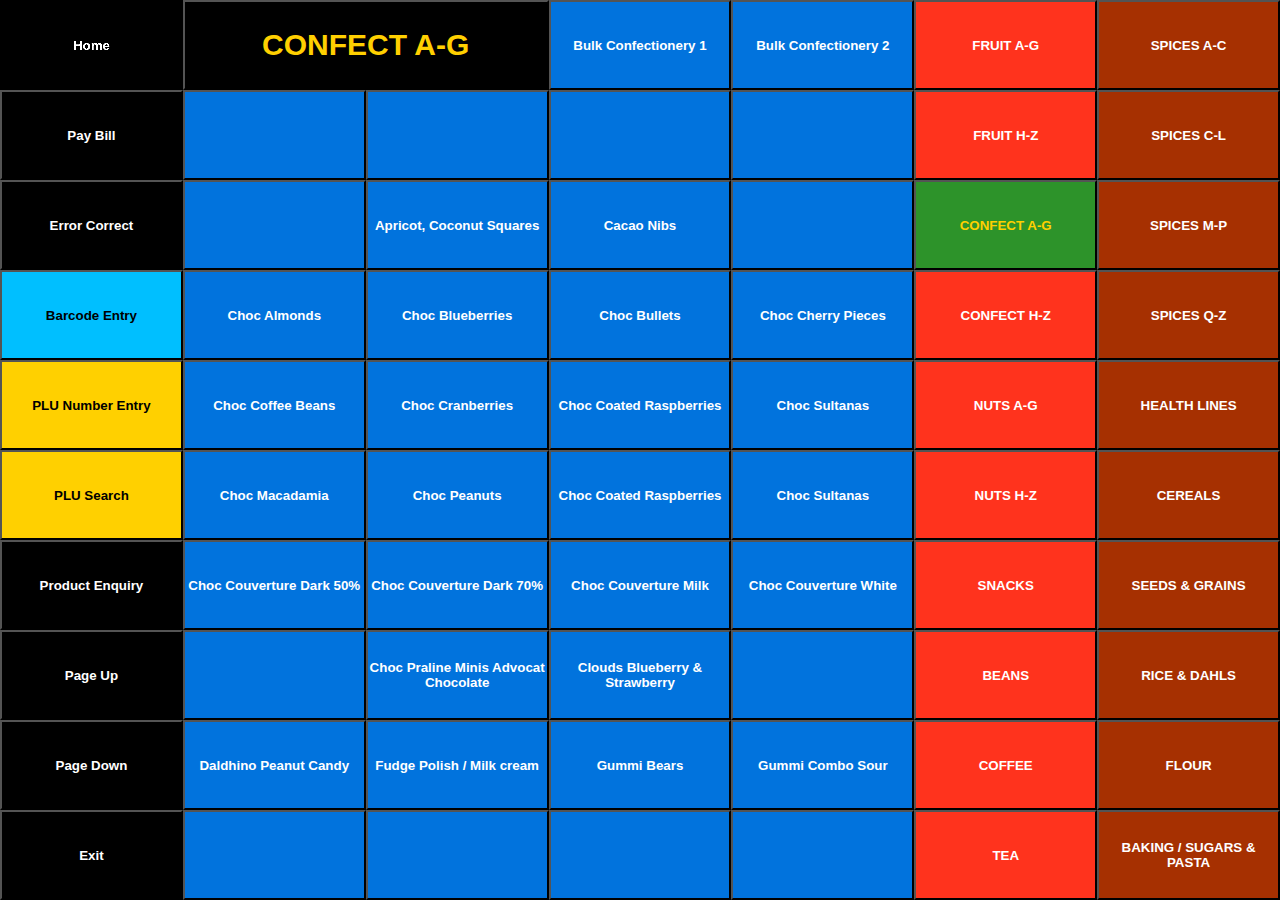
<file: page3.html>
<!DOCTYPE html>
<html lang="en">
<head>
    <meta charset="UTF-8">
    <meta name="viewport" content="width=device-width, initial-scale=1.0">
    <title>TIL</title>
    <link rel="stylesheet" href="/css/style.css">
</head>
<body>
    
    <div class="main-container">

        <div class="container-row container-row-first container-row-page2">
            <div><button class="menu-btn">Home</button></div>
            <div><button class="menu-btn category">Confect A-G</button></div>
            <div><button class="item-pg-3">Bulk Confectionery 1</button></div>
            <div><button class="item-pg-3">Bulk Confectionery 2</button></div>
            <div><button value="page1" class="submenu-btn-row-first">Fruit A-G</button></div>
            <div><button value="page11" class="submenu-btn-row-second">Spices A-C</button></div>
        </div>

        <div class="container-row container-row-second">
            <div><button class="menu-btn">Pay Bill</button></div>
            <div><button class="item-pg-3"></button></div>
            <div><button class="item-pg-3"></button></div>
            <div><button class="item-pg-3"></button></div>
            <div><button class="item-pg-3"></button></div>
            <div><button value="page2" class="submenu-btn-row-first">Fruit H-Z</button></div>
            <div><button value="page12" class="submenu-btn-row-second">Spices C-L</button></div>
        </div>

        <div class="container-row container-row-second">
            <div><button class="menu-btn">Error Correct</button></div>
            <div><button class="item-pg-3"></button></div>
            <div><button class="item-pg-3">Apricot, Coconut Squares</button></div>
            <div><button class="item-pg-3">Cacao Nibs</button></div>
            <div><button class="item-pg-3"></button></div>
            <div><button value="page3" class="submenu-btn-row-first active">Confect A-G</button></div>
            <div><button value="page13" class="submenu-btn-row-second">Spices M-P</button></div>
        </div>

        <div class="container-row container-row-second">
            <div><button class="menu-btn" id="barcode-btn">Barcode Entry</button></div>
            <div><button class="item-pg-3">Choc Almonds</button></div>
            <div><button class="item-pg-3">Choc Blueberries</button></div>
            <div><button class="item-pg-3">Choc Bullets</button></div>
            <div><button class="item-pg-3">Choc Cherry Pieces</button></div>
            <div><button value="page4" class="submenu-btn-row-first">Confect H-Z</button></div>
            <div><button value="page14" class="submenu-btn-row-second">Spices Q-Z</button></div>
        </div>

        <div class="container-row container-row-second">
            <div><button class="menu-btn misc-btn">PLU Number Entry</button></div>
            <div><button class="item-pg-3">Choc Coffee Beans</button></div>
            <div><button class="item-pg-3">Choc Cranberries</button></div>
            <div><button class="item-pg-3">Choc Coated Raspberries</button></div>
            <div><button class="item-pg-3">Choc Sultanas</button></div>
            <div><button value="page5" class="submenu-btn-row-first">Nuts A-G</button></div>
            <div><button value="page15" class="submenu-btn-row-second">Health Lines</button></div>
        </div>

        <div class="container-row container-row-second">
            <div><button class="menu-btn misc-btn">PLU Search</button></div>
            <div><button class="item-pg-3">Choc Macadamia</button></div>
            <div><button class="item-pg-3">Choc Peanuts</button></div>
            <div><button class="item-pg-3">Choc Coated Raspberries</button></div>
            <div><button class="item-pg-3">Choc Sultanas</button></div>
            <div><button value="page6" class="submenu-btn-row-first">Nuts H-Z</button></div>
            <div><button value="page16" class="submenu-btn-row-second">Cereals</button></div>
        </div>

        <div class="container-row container-row-second">
            <div><button class="menu-btn">Product Enquiry</button></div>
            <div><button class="item-pg-3">Choc Couverture Dark 50%</button></div>
            <div><button class="item-pg-3">Choc Couverture Dark 70%</button></div>
            <div><button class="item-pg-3">Choc Couverture Milk</button></div>
            <div><button class="item-pg-3">Choc Couverture White</button></div>
            <div><button value="page7" class="submenu-btn-row-first">Snacks</button></div>
            <div><button value="page17" class="submenu-btn-row-second">Seeds & Grains</button></div>
        </div>

        <div class="container-row container-row-second">
            <div><button class="menu-btn">Page Up</button></div>
            <div><button class="item-pg-3"></button></div>
            <div><button class="item-pg-3">Choc Praline Minis Advocat Chocolate</button></div>
            <div><button class="item-pg-3">Clouds Blueberry & Strawberry</button></div>
            <div><button class="item-pg-3"></button></div>
            <div><button value="page8" class="submenu-btn-row-first">Beans</button></div>
            <div><button value="page18" class="submenu-btn-row-second">Rice & Dahls</button></div>
        </div>

        <div class="container-row container-row-second">
            <div><button class="menu-btn">Page Down</button></div>
            <div><button class="item-pg-3">Daldhino Peanut Candy</button></div>
            <div><button class="item-pg-3">Fudge Polish / Milk cream</button></div>
            <div><button class="item-pg-3">Gummi Bears</button></div>
            <div><button class="item-pg-3">Gummi Combo Sour</button></div>
            <div><button value="page9" class="submenu-btn-row-first">Coffee</button></div>
            <div><button value="page19" class="submenu-btn-row-second">Flour</button></div>
        </div>

        <div class="container-row container-row-second">
            <div><button class="menu-btn" id="exit-btn">Exit</button></div>
            <div><button class="item-pg-3">&nbsp;</button></div>
            <div><button class="item-pg-3">&nbsp;</button></div>
            <div><button class="item-pg-3">&nbsp;</button></div>
            <div><button class="item-pg-3">&nbsp;</button></div>
            <div><button value="page10" class="submenu-btn-row-first">Tea</button></div>
            <div><button value="page20" class="submenu-btn-row-second">Baking / Sugars & Pasta</button></div>
        </div>

    </div>

    <script src="js/main.js"></script>
</body>
</html>
</file>
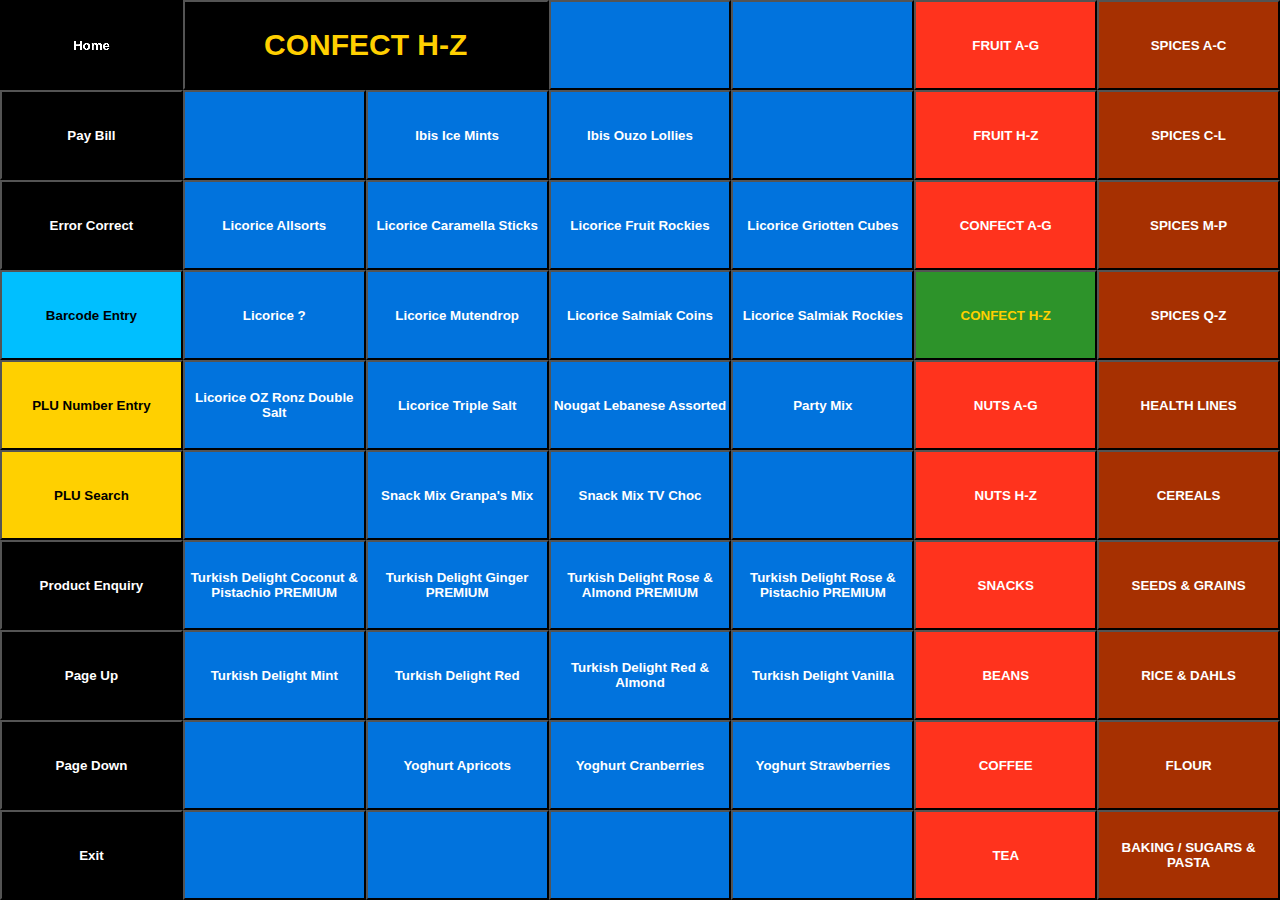
<file: page4.html>
<!DOCTYPE html>
<html lang="en">
<head>
    <meta charset="UTF-8">
    <meta name="viewport" content="width=device-width, initial-scale=1.0">
    <title>TIL</title>
    <link rel="stylesheet" href="/css/style.css">
</head>
<body>
    
    <div class="main-container">

        <div class="container-row container-row-first container-row-page2">
            <div><button class="menu-btn">Home</button></div>
            <div><button class="menu-btn category">Confect H-Z</button></div>
            <div><button class="item-pg-3"></button></div>
            <div><button class="item-pg-3"></button></div>
            <div><button value="page1" class="submenu-btn-row-first">Fruit A-G</button></div>
            <div><button value="page11" class="submenu-btn-row-second">Spices A-C</button></div>
        </div>

        <div class="container-row container-row-second">
            <div><button class="menu-btn">Pay Bill</button></div>
            <div><button class="item-pg-3"></button></div>
            <div><button class="item-pg-3">Ibis Ice Mints</button></div>
            <div><button class="item-pg-3">Ibis Ouzo Lollies</button></div>
            <div><button class="item-pg-3"></button></div>
            <div><button value="page2" class="submenu-btn-row-first">Fruit H-Z</button></div>
            <div><button value="page12" class="submenu-btn-row-second">Spices C-L</button></div>
        </div>

        <div class="container-row container-row-second">
            <div><button class="menu-btn">Error Correct</button></div>
            <div><button class="item-pg-3">Licorice Allsorts</button></div>
            <div><button class="item-pg-3">Licorice Caramella Sticks</button></div>
            <div><button class="item-pg-3">Licorice Fruit Rockies</button></div>
            <div><button class="item-pg-3">Licorice Griotten Cubes</button></div>
            <div><button value="page3" class="submenu-btn-row-first">Confect A-G</button></div>
            <div><button value="page13" class="submenu-btn-row-second">Spices M-P</button></div>
        </div>

        <div class="container-row container-row-second">
            <div><button class="menu-btn" id="barcode-btn">Barcode Entry</button></div>
            <div><button class="item-pg-3">Licorice ?</button></div>
            <div><button class="item-pg-3">Licorice Mutendrop</button></div>
            <div><button class="item-pg-3">Licorice Salmiak Coins</button></div>
            <div><button class="item-pg-3">Licorice Salmiak Rockies</button></div>
            <div><button value="page4" class="submenu-btn-row-first active">Confect H-Z</button></div>
            <div><button value="page14" class="submenu-btn-row-second">Spices Q-Z</button></div>
        </div>

        <div class="container-row container-row-second">
            <div><button class="menu-btn misc-btn">PLU Number Entry</button></div>
            <div><button class="item-pg-3">Licorice OZ Ronz Double Salt</button></div>
            <div><button class="item-pg-3">Licorice Triple Salt</button></div>
            <div><button class="item-pg-3">Nougat Lebanese Assorted</button></div>
            <div><button class="item-pg-3">Party Mix</button></div>
            <div><button value="page5" class="submenu-btn-row-first">Nuts A-G</button></div>
            <div><button value="page15" class="submenu-btn-row-second">Health Lines</button></div>
        </div>

        <div class="container-row container-row-second">
            <div><button class="menu-btn misc-btn">PLU Search</button></div>
            <div><button class="item-pg-3"></button></div>
            <div><button class="item-pg-3">Snack Mix Granpa's Mix</button></div>
            <div><button class="item-pg-3">Snack Mix TV Choc</button></div>
            <div><button class="item-pg-3"></button></div>
            <div><button value="page6" class="submenu-btn-row-first">Nuts H-Z</button></div>
            <div><button value="page16" class="submenu-btn-row-second">Cereals</button></div>
        </div>

        <div class="container-row container-row-second">
            <div><button class="menu-btn">Product Enquiry</button></div>
            <div><button class="item-pg-3">Turkish Delight Coconut & Pistachio PREMIUM</button></div>
            <div><button class="item-pg-3">Turkish Delight Ginger PREMIUM</button></div>
            <div><button class="item-pg-3">Turkish Delight Rose & Almond PREMIUM</button></div>
            <div><button class="item-pg-3">Turkish Delight Rose & Pistachio PREMIUM</button></div>
            <div><button value="page7" class="submenu-btn-row-first">Snacks</button></div>
            <div><button value="page17" class="submenu-btn-row-second">Seeds & Grains</button></div>
        </div>

        <div class="container-row container-row-second">
            <div><button class="menu-btn">Page Up</button></div>
            <div><button class="item-pg-3">Turkish Delight Mint</button></div>
            <div><button class="item-pg-3">Turkish Delight Red</button></div>
            <div><button class="item-pg-3">Turkish Delight Red & Almond</button></div>
            <div><button class="item-pg-3">Turkish Delight Vanilla</button></div>
            <div><button value="page8" class="submenu-btn-row-first">Beans</button></div>
            <div><button value="page18" class="submenu-btn-row-second">Rice & Dahls</button></div>
        </div>

        <div class="container-row container-row-second">
            <div><button class="menu-btn">Page Down</button></div>
            <div><button class="item-pg-3"></button></div>
            <div><button class="item-pg-3">Yoghurt Apricots</button></div>
            <div><button class="item-pg-3">Yoghurt Cranberries</button></div>
            <div><button class="item-pg-3">Yoghurt Strawberries</button></div>
            <div><button value="page9" class="submenu-btn-row-first">Coffee</button></div>
            <div><button value="page19" class="submenu-btn-row-second">Flour</button></div>
        </div>

        <div class="container-row container-row-second">
            <div><button class="menu-btn" id="exit-btn">Exit</button></div>
            <div><button class="item-pg-3">&nbsp;</button></div>
            <div><button class="item-pg-3">&nbsp;</button></div>
            <div><button class="item-pg-3">&nbsp;</button></div>
            <div><button class="item-pg-3">&nbsp;</button></div>
            <div><button value="page10" class="submenu-btn-row-first">Tea</button></div>
            <div><button value="page20" class="submenu-btn-row-second">Baking / Sugars & Pasta</button></div>
        </div>

    </div>

    <script src="js/main.js"></script>
</body>
</html>
</file>
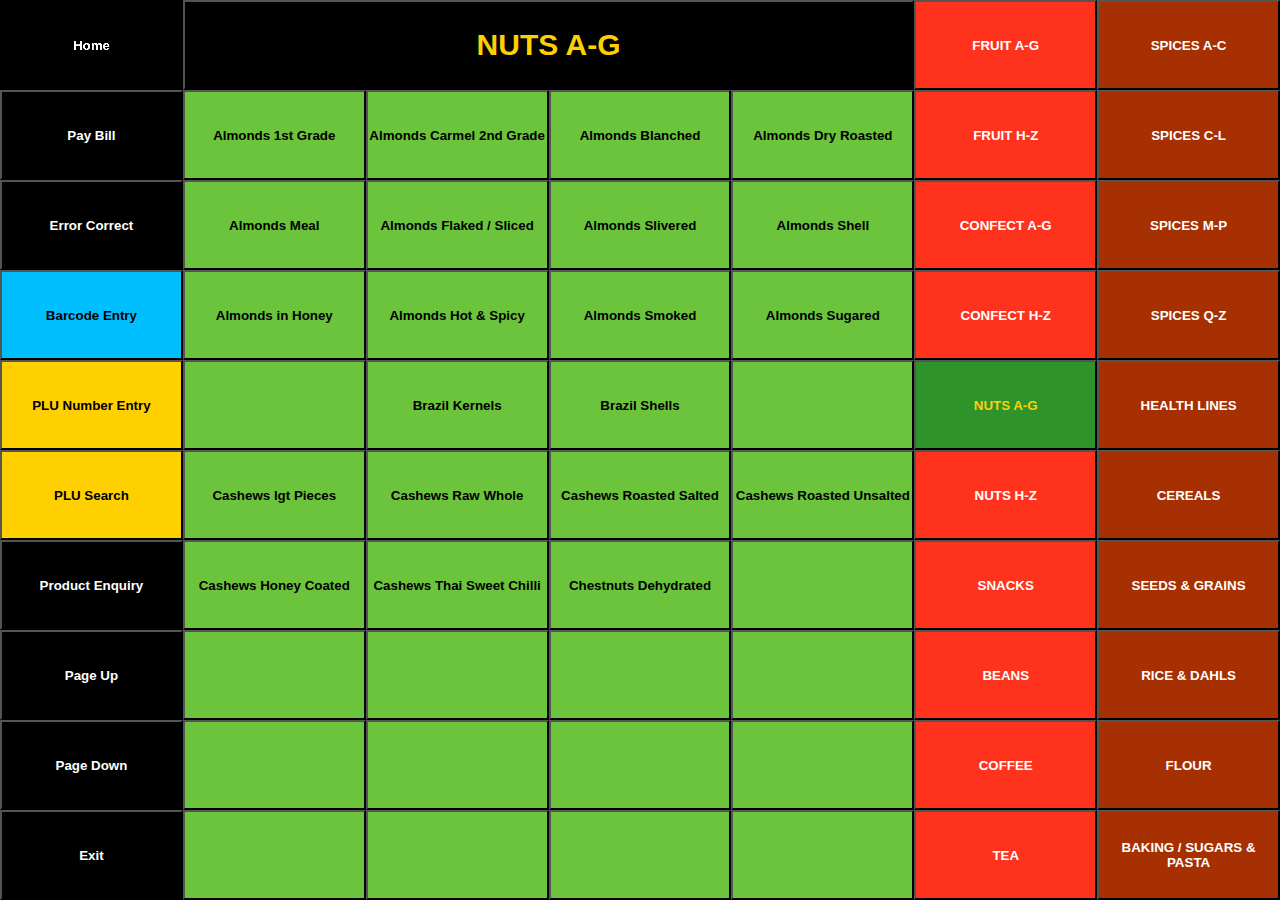
<file: page5.html>
<!DOCTYPE html>
<html lang="en">
<head>
    <meta charset="UTF-8">
    <meta name="viewport" content="width=device-width, initial-scale=1.0">
    <title>TIL</title>
    <link rel="stylesheet" href="/css/style.css">
</head>
<body>
    
    <div class="main-container">

        <div class="container-row container-row-first">
            <div><button class="menu-btn">Home</button></div>
            <div><button class="menu-btn category">Nuts A-G</button></div>
            <div><button value="page1" class="submenu-btn-row-first">Fruit A-G</button></div>
            <div><button value="page11" class="submenu-btn-row-second">Spices A-C</button></div>
        </div>

        <div class="container-row container-row-second">
            <div><button class="menu-btn">Pay Bill</button></div>
            <div><button class="item-pg-5">Almonds 1st Grade</button></div>
            <div><button class="item-pg-5">Almonds Carmel 2nd Grade</button></div>
            <div><button class="item-pg-5">Almonds Blanched</button></div>
            <div><button class="item-pg-5">Almonds Dry Roasted</button></div>
            <div><button value="page2" class="submenu-btn-row-first">Fruit H-Z</button></div>
            <div><button value="page12" class="submenu-btn-row-second">Spices C-L</button></div>
        </div>

        <div class="container-row container-row-second">
            <div><button class="menu-btn">Error Correct</button></div>
            <div><button class="item-pg-5">Almonds Meal</button></div>
            <div><button class="item-pg-5">Almonds Flaked / Sliced</button></div>
            <div><button class="item-pg-5">Almonds Slivered</button></div>
            <div><button class="item-pg-5">Almonds Shell</button></div>
            <div><button value="page3" class="submenu-btn-row-first">Confect A-G</button></div>
            <div><button value="page13" class="submenu-btn-row-second">Spices M-P</button></div>
        </div>

        <div class="container-row container-row-second">
            <div><button class="menu-btn" id="barcode-btn">Barcode Entry</button></div>
            <div><button class="item-pg-5">Almonds in Honey</button></div>
            <div><button class="item-pg-5">Almonds Hot & Spicy</button></div>
            <div><button class="item-pg-5">Almonds Smoked</button></div>
            <div><button class="item-pg-5">Almonds Sugared</button></div>
            <div><button value="page4" class="submenu-btn-row-first">Confect H-Z</button></div>
            <div><button value="page14" class="submenu-btn-row-second">Spices Q-Z</button></div>
        </div>

        <div class="container-row container-row-second">
            <div><button class="menu-btn misc-btn">PLU Number Entry</button></div>
            <div><button class="item-pg-5"></button></div>
            <div><button class="item-pg-5">Brazil Kernels</button></div>
            <div><button class="item-pg-5">Brazil Shells</button></div>
            <div><button class="item-pg-5"></button></div>
            <div><button value="page5" class="submenu-btn-row-first active">Nuts A-G</button></div>
            <div><button value="page15" class="submenu-btn-row-second">Health Lines</button></div>
        </div>

        <div class="container-row container-row-second">
            <div><button class="menu-btn misc-btn">PLU Search</button></div>
            <div><button class="item-pg-5">Cashews lgt Pieces</button></div>
            <div><button class="item-pg-5">Cashews Raw Whole</button></div>
            <div><button class="item-pg-5">Cashews Roasted Salted</button></div>
            <div><button class="item-pg-5">Cashews Roasted Unsalted</button></div>
            <div><button value="page6" class="submenu-btn-row-first">Nuts H-Z</button></div>
            <div><button value="page16" class="submenu-btn-row-second">Cereals</button></div>
        </div>

        <div class="container-row container-row-second">
            <div><button class="menu-btn">Product Enquiry</button></div>
            <div><button class="item-pg-5">Cashews Honey Coated</button></div>
            <div><button class="item-pg-5">Cashews Thai Sweet Chilli</button></div>
            <div><button class="item-pg-5">Chestnuts Dehydrated</button></div>
            <div><button class="item-pg-5"></button></div>
            <div><button value="page7" class="submenu-btn-row-first">Snacks</button></div>
            <div><button value="page17" class="submenu-btn-row-second">Seeds & Grains</button></div>
        </div>

        <div class="container-row container-row-second">
            <div><button class="menu-btn">Page Up</button></div>
            <div><button class="item-pg-5"></button></div>
            <div><button class="item-pg-5"></button></div>
            <div><button class="item-pg-5"></button></div>
            <div><button class="item-pg-5"></button></div>
            <div><button value="page8" class="submenu-btn-row-first">Beans</button></div>
            <div><button value="page18" class="submenu-btn-row-second">Rice & Dahls</button></div>
        </div>

        <div class="container-row container-row-second">
            <div><button class="menu-btn">Page Down</button></div>
            <div><button class="item-pg-5"></button></div>
            <div><button class="item-pg-5"></button></div>
            <div><button class="item-pg-5"></button></div>
            <div><button class="item-pg-5"></button></div>
            <div><button value="page9" class="submenu-btn-row-first">Coffee</button></div>
            <div><button value="page19" class="submenu-btn-row-second">Flour</button></div>
        </div>

        <div class="container-row container-row-second">
            <div><button class="menu-btn" id="exit-btn">Exit</button></div>
            <div><button class="item-pg-5">&nbsp;</button></div>
            <div><button class="item-pg-5">&nbsp;</button></div>
            <div><button class="item-pg-5">&nbsp;</button></div>
            <div><button class="item-pg-5">&nbsp;</button></div>
            <div><button value="page10" class="submenu-btn-row-first">Tea</button></div>
            <div><button value="page20" class="submenu-btn-row-second">Baking / Sugars & Pasta</button></div>
        </div>

    </div>

    <script src="js/main.js"></script>
</body>
</html>
</file>
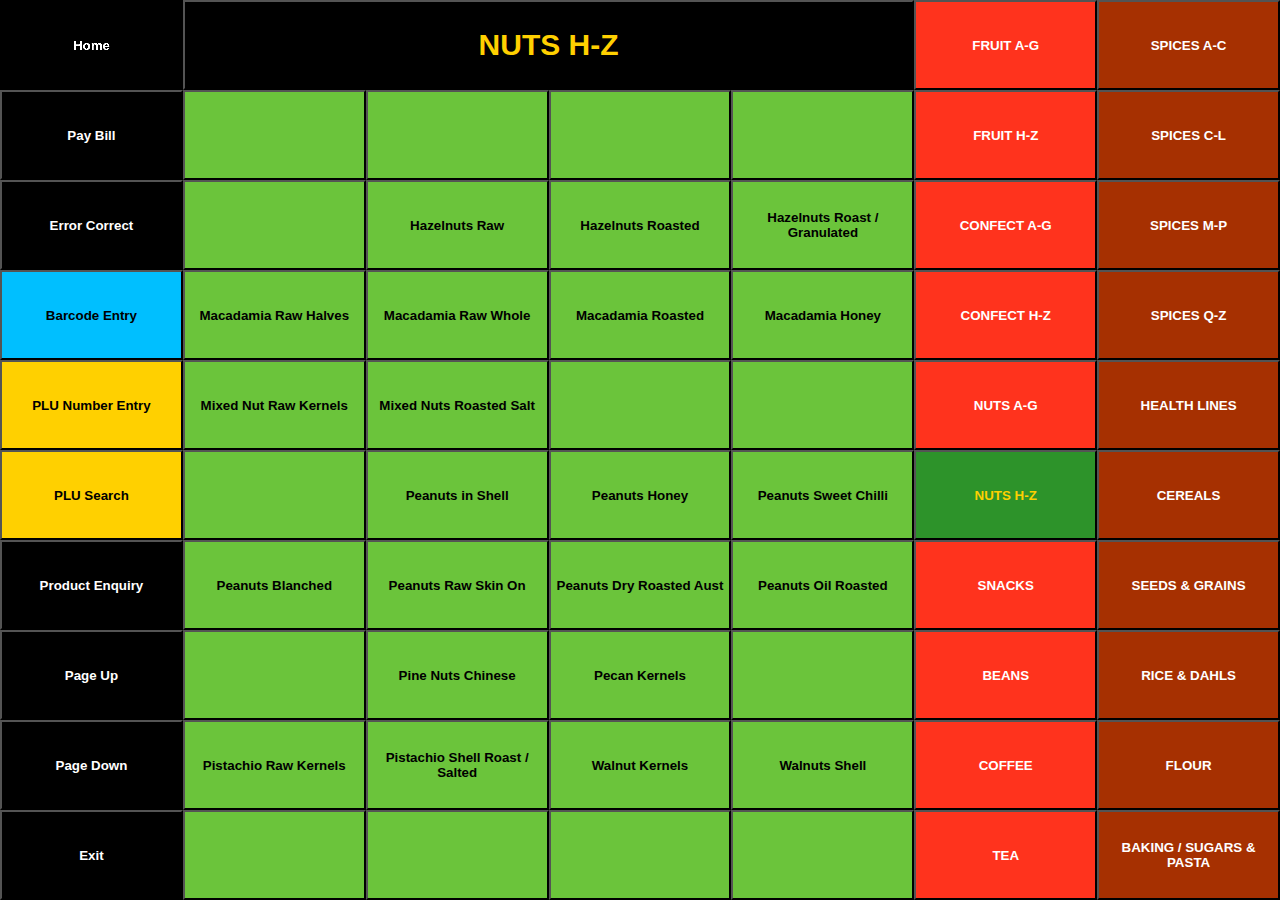
<file: page6.html>
<!DOCTYPE html>
<html lang="en">
<head>
    <meta charset="UTF-8">
    <meta name="viewport" content="width=device-width, initial-scale=1.0">
    <title>TIL</title>
    <link rel="stylesheet" href="/css/style.css">
</head>
<body>
    
    <div class="main-container">

        <div class="container-row container-row-first">
            <div><button class="menu-btn">Home</button></div>
            <div><button class="menu-btn category">Nuts H-Z</button></div>
            <div><button value="page1" class="submenu-btn-row-first">Fruit A-G</button></div>
            <div><button value="page11" class="submenu-btn-row-second">Spices A-C</button></div>
        </div>

        <div class="container-row container-row-second">
            <div><button class="menu-btn">Pay Bill</button></div>
            <div><button class="item-pg-5"></button></div>
            <div><button class="item-pg-5"></button></div>
            <div><button class="item-pg-5"></button></div>
            <div><button class="item-pg-5"></button></div>
            <div><button value="page2" class="submenu-btn-row-first">Fruit H-Z</button></div>
            <div><button value="page12" class="submenu-btn-row-second">Spices C-L</button></div>
        </div>

        <div class="container-row container-row-second">
            <div><button class="menu-btn">Error Correct</button></div>
            <div><button class="item-pg-5"></button></div>
            <div><button class="item-pg-5">Hazelnuts Raw</button></div>
            <div><button class="item-pg-5">Hazelnuts Roasted</button></div>
            <div><button class="item-pg-5">Hazelnuts Roast / Granulated</button></div>
            <div><button value="page3" class="submenu-btn-row-first">Confect A-G</button></div>
            <div><button value="page13" class="submenu-btn-row-second">Spices M-P</button></div>
        </div>

        <div class="container-row container-row-second">
            <div><button class="menu-btn" id="barcode-btn">Barcode Entry</button></div>
            <div><button class="item-pg-5">Macadamia Raw Halves</button></div>
            <div><button class="item-pg-5">Macadamia Raw Whole</button></div>
            <div><button class="item-pg-5">Macadamia Roasted</button></div>
            <div><button class="item-pg-5">Macadamia Honey</button></div>
            <div><button value="page4" class="submenu-btn-row-first">Confect H-Z</button></div>
            <div><button value="page14" class="submenu-btn-row-second">Spices Q-Z</button></div>
        </div>

        <div class="container-row container-row-second">
            <div><button class="menu-btn misc-btn">PLU Number Entry</button></div>
            <div><button class="item-pg-5">Mixed Nut Raw Kernels</button></div>
            <div><button class="item-pg-5">Mixed Nuts Roasted Salt</button></div>
            <div><button class="item-pg-5"></button></div>
            <div><button class="item-pg-5"></button></div>
            <div><button value="page5" class="submenu-btn-row-first">Nuts A-G</button></div>
            <div><button value="page15" class="submenu-btn-row-second">Health Lines</button></div>
        </div>

        <div class="container-row container-row-second">
            <div><button class="menu-btn misc-btn">PLU Search</button></div>
            <div><button class="item-pg-5"></button></div>
            <div><button class="item-pg-5">Peanuts in Shell</button></div>
            <div><button class="item-pg-5">Peanuts Honey</button></div>
            <div><button class="item-pg-5">Peanuts Sweet Chilli</button></div>
            <div><button value="page6" class="submenu-btn-row-first active">Nuts H-Z</button></div>
            <div><button value="page16" class="submenu-btn-row-second">Cereals</button></div>
        </div>

        <div class="container-row container-row-second">
            <div><button class="menu-btn">Product Enquiry</button></div>
            <div><button class="item-pg-5">Peanuts Blanched</button></div>
            <div><button class="item-pg-5">Peanuts Raw Skin On</button></div>
            <div><button class="item-pg-5">Peanuts Dry Roasted Aust</button></div>
            <div><button class="item-pg-5">Peanuts Oil Roasted</button></div>
            <div><button value="page7" class="submenu-btn-row-first">Snacks</button></div>
            <div><button value="page17" class="submenu-btn-row-second">Seeds & Grains</button></div>
        </div>

        <div class="container-row container-row-second">
            <div><button class="menu-btn">Page Up</button></div>
            <div><button class="item-pg-5"></button></div>
            <div><button class="item-pg-5">Pine Nuts Chinese</button></div>
            <div><button class="item-pg-5">Pecan Kernels</button></div>
            <div><button class="item-pg-5"></button></div>
            <div><button value="page8" class="submenu-btn-row-first">Beans</button></div>
            <div><button value="page18" class="submenu-btn-row-second">Rice & Dahls</button></div>
        </div>

        <div class="container-row container-row-second">
            <div><button class="menu-btn">Page Down</button></div>
            <div><button class="item-pg-5">Pistachio Raw Kernels</button></div>
            <div><button class="item-pg-5">Pistachio Shell Roast / Salted</button></div>
            <div><button class="item-pg-5">Walnut Kernels</button></div>
            <div><button class="item-pg-5">Walnuts Shell</button></div>
            <div><button value="page9" class="submenu-btn-row-first">Coffee</button></div>
            <div><button value="page19" class="submenu-btn-row-second">Flour</button></div>
        </div>

        <div class="container-row container-row-second">
            <div><button class="menu-btn" id="exit-btn">Exit</button></div>
            <div><button class="item-pg-5">&nbsp;</button></div>
            <div><button class="item-pg-5">&nbsp;</button></div>
            <div><button class="item-pg-5">&nbsp;</button></div>
            <div><button class="item-pg-5">&nbsp;</button></div>
            <div><button value="page10" class="submenu-btn-row-first">Tea</button></div>
            <div><button value="page20" class="submenu-btn-row-second">Baking / Sugars & Pasta</button></div>
        </div>

    </div>

    <script src="js/main.js"></script>
</body>
</html>
</file>
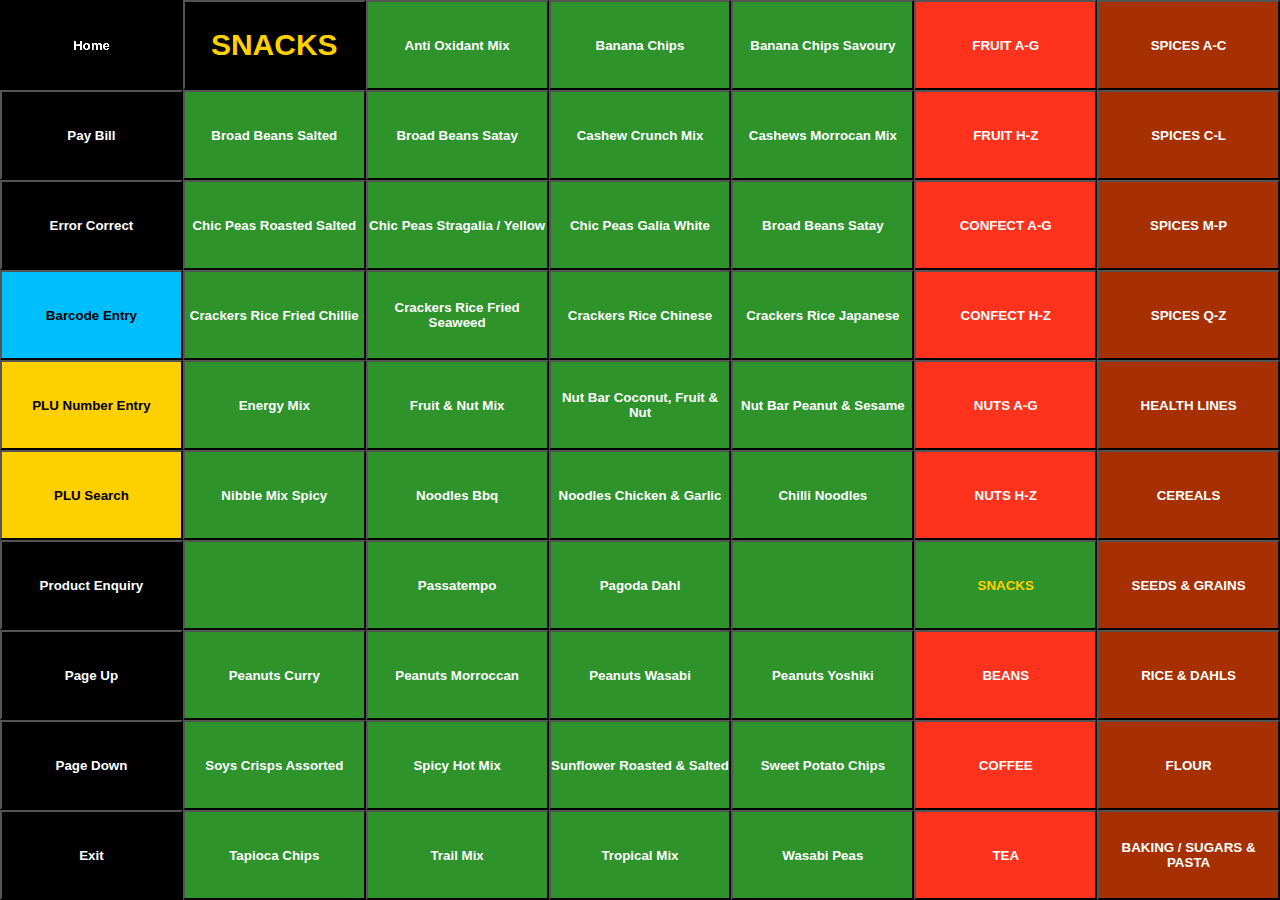
<file: page7.html>
<!DOCTYPE html>
<html lang="en">
<head>
    <meta charset="UTF-8">
    <meta name="viewport" content="width=device-width, initial-scale=1.0">
    <title>TIL</title>
    <link rel="stylesheet" href="/css/style.css">
</head>
<body>
    
    <div class="main-container">

        <div class="container-row container-row-first container-row-page7">
            <div><button class="menu-btn">Home</button></div>
            <div><button class="menu-btn category">Snacks</button></div>
            <div><button class="item-pg-7">Anti Oxidant Mix</button></div>
            <div><button class="item-pg-7">Banana Chips</button></div>
            <div><button class="item-pg-7">Banana Chips Savoury</button></div>
            <div><button value="page1" class="submenu-btn-row-first">Fruit A-G</button></div>
            <div><button value="page11" class="submenu-btn-row-second">Spices A-C</button></div>
        </div>

        <div class="container-row container-row-second">
            <div><button class="menu-btn">Pay Bill</button></div>
            <div><button class="item-pg-7">Broad Beans Salted</button></div>
            <div><button class="item-pg-7">Broad Beans Satay</button></div>
            <div><button class="item-pg-7">Cashew Crunch Mix</button></div>
            <div><button class="item-pg-7">Cashews Morrocan Mix</button></div>
            <div><button value="page2" class="submenu-btn-row-first">Fruit H-Z</button></div>
            <div><button value="page12" class="submenu-btn-row-second">Spices C-L</button></div>
        </div>

        <div class="container-row container-row-second">
            <div><button class="menu-btn">Error Correct</button></div>
            <div><button class="item-pg-7">Chic Peas Roasted Salted</button></div>
            <div><button class="item-pg-7">Chic Peas Stragalia / Yellow</button></div>
            <div><button class="item-pg-7">Chic Peas Galia White</button></div>
            <div><button class="item-pg-7">Broad Beans Satay</button></div>
            <div><button value="page3" class="submenu-btn-row-first">Confect A-G</button></div>
            <div><button value="page13" class="submenu-btn-row-second">Spices M-P</button></div>
        </div>

        <div class="container-row container-row-second">
            <div><button class="menu-btn" id="barcode-btn">Barcode Entry</button></div>
            <div><button class="item-pg-7">Crackers Rice Fried Chillie</button></div>
            <div><button class="item-pg-7">Crackers Rice Fried Seaweed</button></div>
            <div><button class="item-pg-7">Crackers Rice Chinese</button></div>
            <div><button class="item-pg-7">Crackers Rice Japanese</button></div>
            <div><button value="page4" class="submenu-btn-row-first">Confect H-Z</button></div>
            <div><button value="page14" class="submenu-btn-row-second">Spices Q-Z</button></div>
        </div>

        <div class="container-row container-row-second">
            <div><button class="menu-btn misc-btn">PLU Number Entry</button></div>
            <div><button class="item-pg-7">Energy Mix</button></div>
            <div><button class="item-pg-7">Fruit & Nut Mix</button></div>
            <div><button class="item-pg-7">Nut Bar Coconut, Fruit & Nut</button></div>
            <div><button class="item-pg-7">Nut Bar Peanut & Sesame</button></div>
            <div><button value="page5" class="submenu-btn-row-first">Nuts A-G</button></div>
            <div><button value="page15" class="submenu-btn-row-second">Health Lines</button></div>
        </div>

        <div class="container-row container-row-second">
            <div><button class="menu-btn misc-btn">PLU Search</button></div>
            <div><button class="item-pg-7">Nibble Mix Spicy</button></div>
            <div><button class="item-pg-7">Noodles Bbq</button></div>
            <div><button class="item-pg-7">Noodles Chicken & Garlic</button></div>
            <div><button class="item-pg-7">Chilli Noodles</button></div>
            <div><button value="page6" class="submenu-btn-row-first">Nuts H-Z</button></div>
            <div><button value="page16" class="submenu-btn-row-second">Cereals</button></div>
        </div>

        <div class="container-row container-row-second">
            <div><button class="menu-btn">Product Enquiry</button></div>
            <div><button class="item-pg-7"></button></div>
            <div><button class="item-pg-7">Passatempo</button></div>
            <div><button class="item-pg-7">Pagoda Dahl</button></div>
            <div><button class="item-pg-7"></button></div>
            <div><button value="page7" class="submenu-btn-row-first active">Snacks</button></div>
            <div><button value="page17" class="submenu-btn-row-second">Seeds & Grains</button></div>
        </div>

        <div class="container-row container-row-second">
            <div><button class="menu-btn">Page Up</button></div>
            <div><button class="item-pg-7">Peanuts Curry</button></div>
            <div><button class="item-pg-7">Peanuts Morroccan</button></div>
            <div><button class="item-pg-7">Peanuts Wasabi</button></div>
            <div><button class="item-pg-7">Peanuts Yoshiki</button></div>
            <div><button value="page8" class="submenu-btn-row-first">Beans</button></div>
            <div><button value="page18" class="submenu-btn-row-second">Rice & Dahls</button></div>
        </div>

        <div class="container-row container-row-second">
            <div><button class="menu-btn">Page Down</button></div>
            <div><button class="item-pg-7">Soys Crisps Assorted</button></div>
            <div><button class="item-pg-7">Spicy Hot Mix</button></div>
            <div><button class="item-pg-7">Sunflower Roasted & Salted</button></div>
            <div><button class="item-pg-7">Sweet Potato Chips</button></div>
            <div><button value="page9" class="submenu-btn-row-first">Coffee</button></div>
            <div><button value="page19" class="submenu-btn-row-second">Flour</button></div>
        </div>

        <div class="container-row container-row-second">
            <div><button class="menu-btn" id="exit-btn">Exit</button></div>
            <div><button class="item-pg-7">Tapioca Chips</button></div>
            <div><button class="item-pg-7">Trail Mix</button></div>
            <div><button class="item-pg-7">Tropical Mix</button></div>
            <div><button class="item-pg-7">Wasabi Peas</button></div>
            <div><button value="page10" class="submenu-btn-row-first">Tea</button></div>
            <div><button value="page20" class="submenu-btn-row-second">Baking / Sugars & Pasta</button></div>
        </div>

    </div>

    <script src="js/main.js"></script>
</body>
</html>
</file>
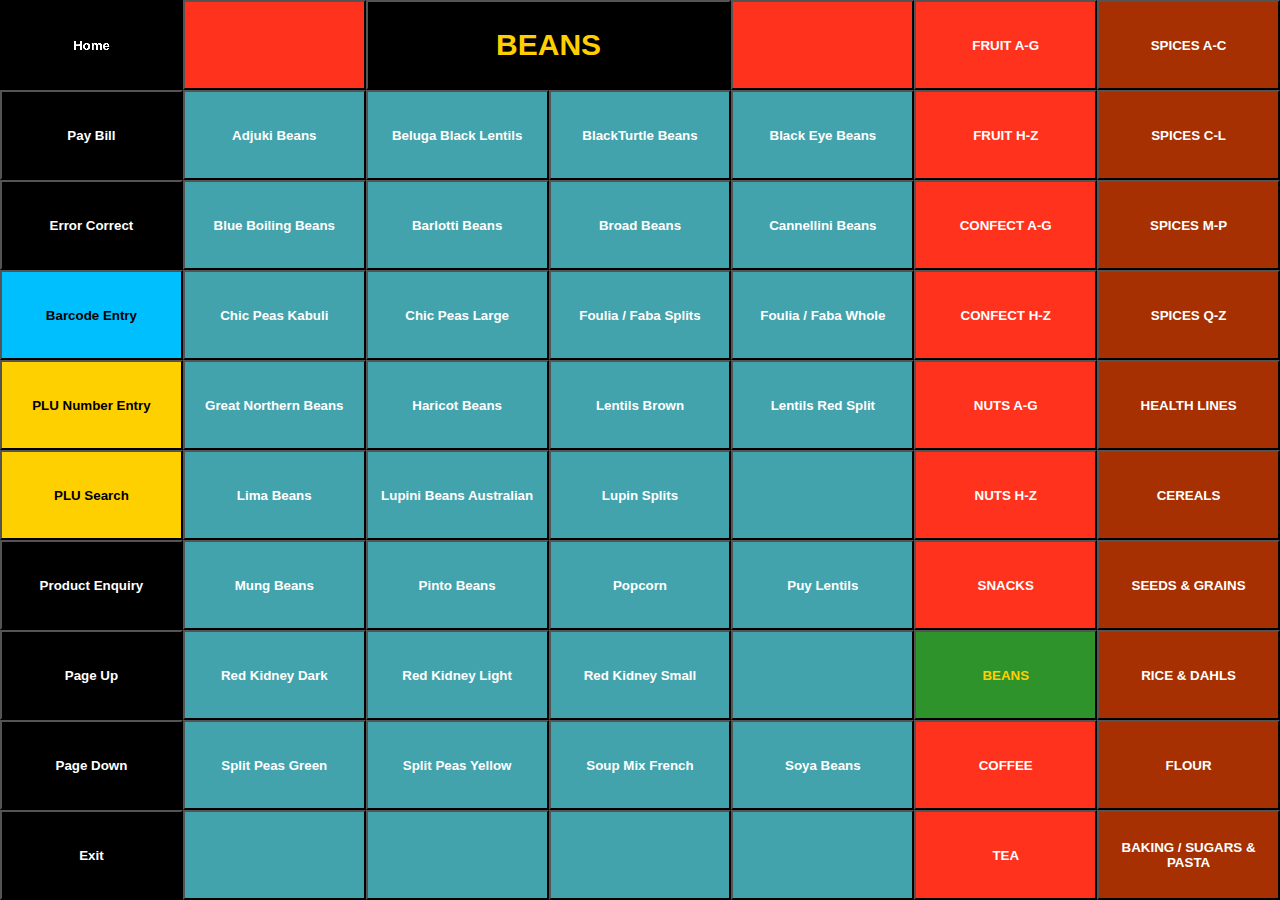
<file: page8.html>
<!DOCTYPE html>
<html lang="en">
<head>
    <meta charset="UTF-8">
    <meta name="viewport" content="width=device-width, initial-scale=1.0">
    <title>TIL</title>
    <link rel="stylesheet" href="/css/style.css">
</head>
<body>
    
    <div class="main-container">

        <div class="container-row container-row-first container-row-page8">
            <div><button class="menu-btn">Home</button></div>
            <div><button class="submenu-btn-row-first"></button></div>
            <div><button class="menu-btn category">Beans</button></div>
            <div><button class="submenu-btn-row-first"></button></div>
            <div><button value="page1" class="submenu-btn-row-first">Fruit A-G</button></div>
            <div><button value="page11" class="submenu-btn-row-second">Spices A-C</button></div>
        </div>

        <div class="container-row container-row-second">
            <div><button class="menu-btn">Pay Bill</button></div>
            <div><button class="item-pg-8">Adjuki Beans</button></div>
            <div><button class="item-pg-8">Beluga Black Lentils</button></div>
            <div><button class="item-pg-8">BlackTurtle Beans</button></div>
            <div><button class="item-pg-8">Black Eye Beans</button></div>
            <div><button value="page2" class="submenu-btn-row-first">Fruit H-Z</button></div>
            <div><button value="page12" class="submenu-btn-row-second">Spices C-L</button></div>
        </div>

        <div class="container-row container-row-second">
            <div><button class="menu-btn">Error Correct</button></div>
            <div><button class="item-pg-8">Blue Boiling Beans</button></div>
            <div><button class="item-pg-8">Barlotti Beans</button></div>
            <div><button class="item-pg-8">Broad Beans</button></div>
            <div><button class="item-pg-8">Cannellini Beans</button></div>
            <div><button value="page3" class="submenu-btn-row-first">Confect A-G</button></div>
            <div><button value="page13" class="submenu-btn-row-second">Spices M-P</button></div>
        </div>

        <div class="container-row container-row-second">
            <div><button class="menu-btn" id="barcode-btn">Barcode Entry</button></div>
            <div><button class="item-pg-8">Chic Peas Kabuli</button></div>
            <div><button class="item-pg-8">Chic Peas Large</button></div>
            <div><button class="item-pg-8">Foulia / Faba Splits</button></div>
            <div><button class="item-pg-8">Foulia / Faba Whole</button></div>
            <div><button value="page4" class="submenu-btn-row-first">Confect H-Z</button></div>
            <div><button value="page14" class="submenu-btn-row-second">Spices Q-Z</button></div>
        </div>

        <div class="container-row container-row-second">
            <div><button class="menu-btn misc-btn">PLU Number Entry</button></div>
            <div><button class="item-pg-8">Great Northern Beans</button></div>
            <div><button class="item-pg-8">Haricot Beans</button></div>
            <div><button class="item-pg-8">Lentils Brown</button></div>
            <div><button class="item-pg-8">Lentils Red Split</button></div>
            <div><button value="page5" class="submenu-btn-row-first">Nuts A-G</button></div>
            <div><button value="page15" class="submenu-btn-row-second">Health Lines</button></div>
        </div>

        <div class="container-row container-row-second">
            <div><button class="menu-btn misc-btn">PLU Search</button></div>
            <div><button class="item-pg-8">Lima Beans</button></div>
            <div><button class="item-pg-8">Lupini Beans Australian</button></div>
            <div><button class="item-pg-8">Lupin Splits</button></div>
            <div><button class="item-pg-8"></button></div>
            <div><button value="page6" class="submenu-btn-row-first">Nuts H-Z</button></div>
            <div><button value="page16" class="submenu-btn-row-second">Cereals</button></div>
        </div>

        <div class="container-row container-row-second">
            <div><button class="menu-btn">Product Enquiry</button></div>
            <div><button class="item-pg-8">Mung Beans</button></div>
            <div><button class="item-pg-8">Pinto Beans</button></div>
            <div><button class="item-pg-8">Popcorn</button></div>
            <div><button class="item-pg-8">Puy Lentils</button></div>
            <div><button value="page7" class="submenu-btn-row-first">Snacks</button></div>
            <div><button value="page17" class="submenu-btn-row-second">Seeds & Grains</button></div>
        </div>

        <div class="container-row container-row-second">
            <div><button class="menu-btn">Page Up</button></div>
            <div><button class="item-pg-8">Red Kidney Dark</button></div>
            <div><button class="item-pg-8">Red Kidney Light</button></div>
            <div><button class="item-pg-8">Red Kidney Small</button></div>
            <div><button class="item-pg-8"></button></div>
            <div><button value="page8" class="submenu-btn-row-first active">Beans</button></div>
            <div><button value="page18" class="submenu-btn-row-second">Rice & Dahls</button></div>
        </div>

        <div class="container-row container-row-second">
            <div><button class="menu-btn">Page Down</button></div>
            <div><button class="item-pg-8">Split Peas Green</button></div>
            <div><button class="item-pg-8">Split Peas Yellow</button></div>
            <div><button class="item-pg-8">Soup Mix French</button></div>
            <div><button class="item-pg-8">Soya Beans</button></div>
            <div><button value="page9" class="submenu-btn-row-first">Coffee</button></div>
            <div><button value="page19" class="submenu-btn-row-second">Flour</button></div>
        </div>

        <div class="container-row container-row-second">
            <div><button class="menu-btn" id="exit-btn">Exit</button></div>
            <div><button class="item-pg-8">&nbsp;</button></div>
            <div><button class="item-pg-8">&nbsp;</button></div>
            <div><button class="item-pg-8">&nbsp;</button></div>
            <div><button class="item-pg-8">&nbsp;</button></div>
            <div><button value="page10" class="submenu-btn-row-first">Tea</button></div>
            <div><button value="page20" class="submenu-btn-row-second">Baking / Sugars & Pasta</button></div>
        </div>

    </div>

    <script src="js/main.js"></script>
</body>
</html>
</file>
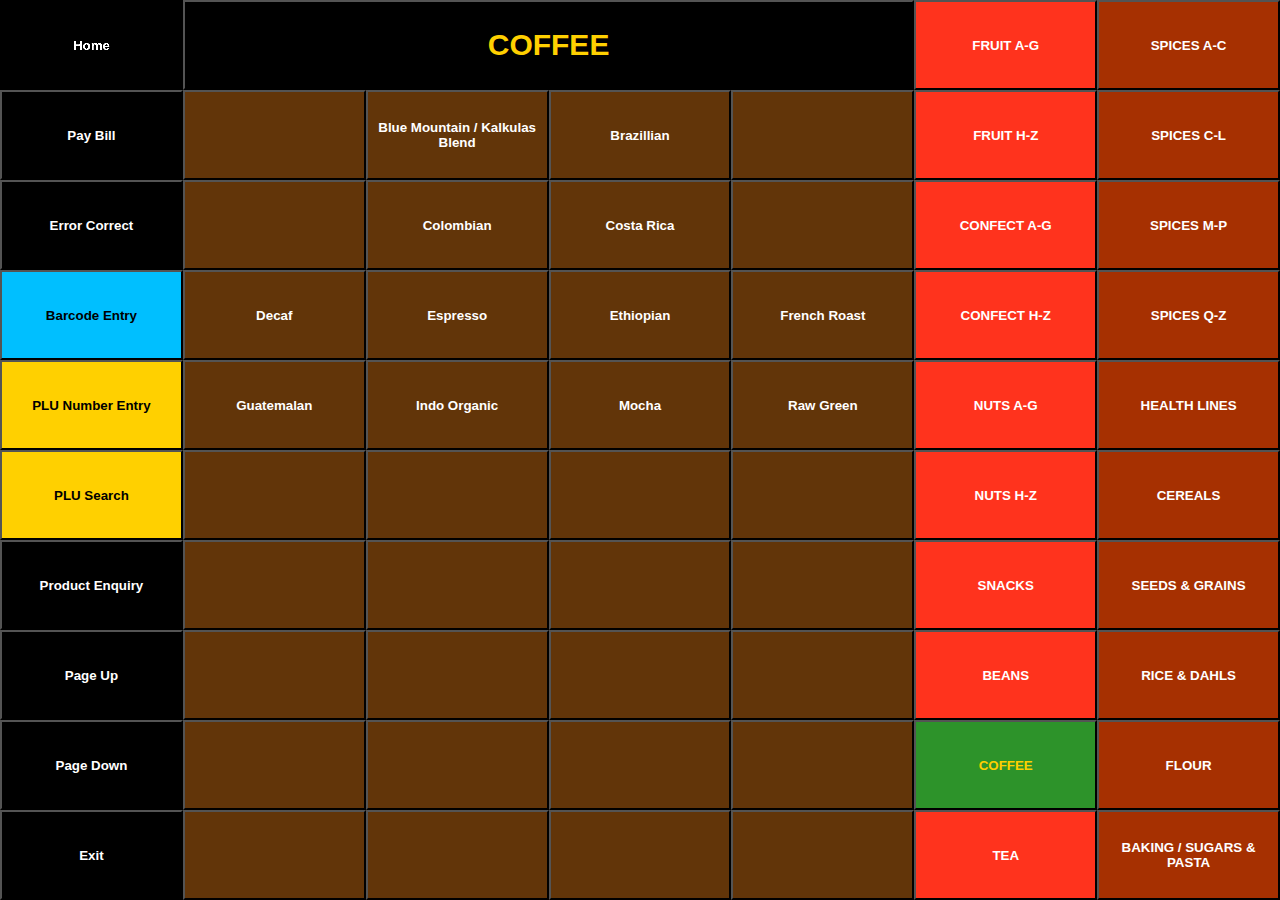
<file: page9.html>
<!DOCTYPE html>
<html lang="en">
<head>
    <meta charset="UTF-8">
    <meta name="viewport" content="width=device-width, initial-scale=1.0">
    <title>TIL</title>
    <link rel="stylesheet" href="/css/style.css">
</head>
<body>
    
    <div class="main-container">

        <div class="container-row container-row-first">
            <div><button class="menu-btn">Home</button></div>
            <div><button class="menu-btn category">Coffee</button></div>
            <div><button value="page1" class="submenu-btn-row-first">Fruit A-G</button></div>
            <div><button value="page11" class="submenu-btn-row-second">Spices A-C</button></div>
        </div>

        <div class="container-row container-row-second">
            <div><button class="menu-btn">Pay Bill</button></div>
            <div><button class="item-pg-9"></button></div>
            <div><button class="item-pg-9">Blue Mountain / Kalkulas Blend</button></div>
            <div><button class="item-pg-9">Brazillian</button></div>
            <div><button class="item-pg-9"></button></div>
            <div><button value="page2" class="submenu-btn-row-first">Fruit H-Z</button></div>
            <div><button value="page12" class="submenu-btn-row-second">Spices C-L</button></div>
        </div>

        <div class="container-row container-row-second">
            <div><button class="menu-btn">Error Correct</button></div>
            <div><button class="item-pg-9"></button></div>
            <div><button class="item-pg-9">Colombian</button></div>
            <div><button class="item-pg-9">Costa Rica</button></div>
            <div><button class="item-pg-9"></button></div>
            <div><button value="page3" class="submenu-btn-row-first">Confect A-G</button></div>
            <div><button value="page13" class="submenu-btn-row-second">Spices M-P</button></div>
        </div>

        <div class="container-row container-row-second">
            <div><button class="menu-btn" id="barcode-btn">Barcode Entry</button></div>
            <div><button class="item-pg-9">Decaf</button></div>
            <div><button class="item-pg-9">Espresso</button></div>
            <div><button class="item-pg-9">Ethiopian</button></div>
            <div><button class="item-pg-9">French Roast</button></div>
            <div><button value="page4" class="submenu-btn-row-first">Confect H-Z</button></div>
            <div><button value="page14" class="submenu-btn-row-second">Spices Q-Z</button></div>
        </div>

        <div class="container-row container-row-second">
            <div><button class="menu-btn misc-btn">PLU Number Entry</button></div>
            <div><button class="item-pg-9">Guatemalan</button></div>
            <div><button class="item-pg-9">Indo Organic</button></div>
            <div><button class="item-pg-9">Mocha</button></div>
            <div><button class="item-pg-9">Raw Green</button></div>
            <div><button value="page5" class="submenu-btn-row-first">Nuts A-G</button></div>
            <div><button value="page15" class="submenu-btn-row-second">Health Lines</button></div>
        </div>

        <div class="container-row container-row-second">
            <div><button class="menu-btn misc-btn">PLU Search</button></div>
            <div><button class="item-pg-9"></button></div>
            <div><button class="item-pg-9"></button></div>
            <div><button class="item-pg-9"></button></div>
            <div><button class="item-pg-9"></button></div>
            <div><button value="page6" class="submenu-btn-row-first">Nuts H-Z</button></div>
            <div><button value="page16" class="submenu-btn-row-second">Cereals</button></div>
        </div>

        <div class="container-row container-row-second">
            <div><button class="menu-btn">Product Enquiry</button></div>
            <div><button class="item-pg-9"></button></div>
            <div><button class="item-pg-9"></button></div>
            <div><button class="item-pg-9"></button></div>
            <div><button class="item-pg-9"></button></div>
            <div><button value="page7" class="submenu-btn-row-first">Snacks</button></div>
            <div><button value="page17" class="submenu-btn-row-second">Seeds & Grains</button></div>
        </div>

        <div class="container-row container-row-second">
            <div><button class="menu-btn">Page Up</button></div>
            <div><button class="item-pg-9"></button></div>
            <div><button class="item-pg-9"></button></div>
            <div><button class="item-pg-9"></button></div>
            <div><button class="item-pg-9"></button></div>
            <div><button value="page8" class="submenu-btn-row-first">Beans</button></div>
            <div><button value="page18" class="submenu-btn-row-second">Rice & Dahls</button></div>
        </div>

        <div class="container-row container-row-second">
            <div><button class="menu-btn">Page Down</button></div>
            <div><button class="item-pg-9"></button></div>
            <div><button class="item-pg-9"></button></div>
            <div><button class="item-pg-9"></button></div>
            <div><button class="item-pg-9"></button></div>
            <div><button value="page9" class="submenu-btn-row-first active">Coffee</button></div>
            <div><button value="page19" class="submenu-btn-row-second">Flour</button></div>
        </div>

        <div class="container-row container-row-second">
            <div><button class="menu-btn" id="exit-btn">Exit</button></div>
            <div><button class="item-pg-9">&nbsp;</button></div>
            <div><button class="item-pg-9">&nbsp;</button></div>
            <div><button class="item-pg-9">&nbsp;</button></div>
            <div><button class="item-pg-9">&nbsp;</button></div>
            <div><button value="page10" class="submenu-btn-row-first">Tea</button></div>
            <div><button value="page20" class="submenu-btn-row-second">Baking / Sugars & Pasta</button></div>
        </div>

    </div>

    <script src="js/main.js"></script>
</body>
</html>
</file>
<file: style.css>
body {
  background-color: black;
}

button {
  cursor: pointer;
}

* {
  padding: 0;
  margin: 0;
}

.main-container {
  display: grid;
  height: 100vh;
  background-color: red;
}
.main-container .container-row div button {
  height: 100%;
  background-color: rgb(237, 237, 237);
  width: 100%;
}
.main-container .container-row div button:hover {
  background-color: rgb(192, 192, 192);
}
.main-container .container-row div .active {
  background-color: rgb(157, 157, 157);
}
.main-container .container-row-first {
  display: grid;
  grid-template-columns: 1fr 4fr 1fr 1fr;
}
.main-container .container-row-second {
  display: grid;
  grid-template-columns: repeat(7, 1fr);
}/*# sourceMappingURL=style.css.map */
</file>
<file: css/style.css>
body {
  background-color: black;
}

button {
  cursor: pointer;
}

* {
  padding: 0;
  margin: 0;
}

.main-container {
  display: grid;
  height: 100vh;
  background-color: rgb(255, 51, 29);
  grid-template-rows: repeat(10, 1fr);
}
.main-container .container-row div button {
  color: white;
  font-weight: 700;
  text-align: center;
  background-color: rgb(130, 72, 146);
  height: 100%;
  width: 100%;
}
.main-container .container-row div button:hover {
  filter: contrast(400%);
}
.main-container .container-row div button .link {
  background-color: rgb(255, 51, 29);
  height: 100px;
  width: 100px;
}
.main-container .container-row div .menu-btn {
  background-color: black;
}
.main-container .container-row div .submenu-btn-row-first {
  text-transform: uppercase;
  background-color: rgb(255, 51, 29);
}
.main-container .container-row div .submenu-btn-row-second {
  text-transform: uppercase;
  background-color: rgb(166, 48, 1);
}
.main-container .container-row div #barcode-btn {
  background-color: rgb(0, 191, 255);
  color: black;
}
.main-container .container-row div .misc-btn {
  background-color: rgb(255, 208, 0);
  color: black;
}
.main-container .container-row div .category {
  font-size: 30px;
  color: rgb(255, 208, 0);
  text-transform: uppercase;
}
.main-container .container-row div .active {
  background-color: rgb(45, 147, 42);
  color: rgb(255, 208, 0);
  text-transform: uppercase;
}
.main-container .container-row div .item-pg-3 {
  background-color: rgb(1, 115, 221);
}
.main-container .container-row div .item-pg-5 {
  background-color: rgb(107, 196, 59);
  color: black;
}
.main-container .container-row div .item-pg-7 {
  background-color: rgb(45, 147, 42);
  color: white;
}
.main-container .container-row div .item-pg-8 {
  background-color: rgb(66, 163, 172);
  color: white;
}
.main-container .container-row div .item-pg-9 {
  background-color: rgb(98, 53, 9);
  color: white;
}
.main-container .container-row div .item-pg-10 {
  background-color: rgb(159, 199, 201);
  color: black;
}
.main-container .container-row div .item-pg-11 {
  background-color: rgb(191, 194, 179);
  color: black;
}
.main-container .container-row-first {
  display: grid;
  grid-template-columns: 1fr 4fr 1fr 1fr;
}
.main-container .container-row-second {
  display: grid;
  grid-template-columns: repeat(7, 1fr);
}
.main-container .container-row-page2 {
  grid-template-columns: 1fr 2fr 1fr 1fr 1fr 1fr;
}
.main-container .container-row-page7 {
  grid-template-columns: repeat(7, 1fr);
}
.main-container .container-row-page8 {
  grid-template-columns: 1fr 1fr 2fr 1fr 1fr 1fr;
}/*# sourceMappingURL=style.css.map */
</file>
